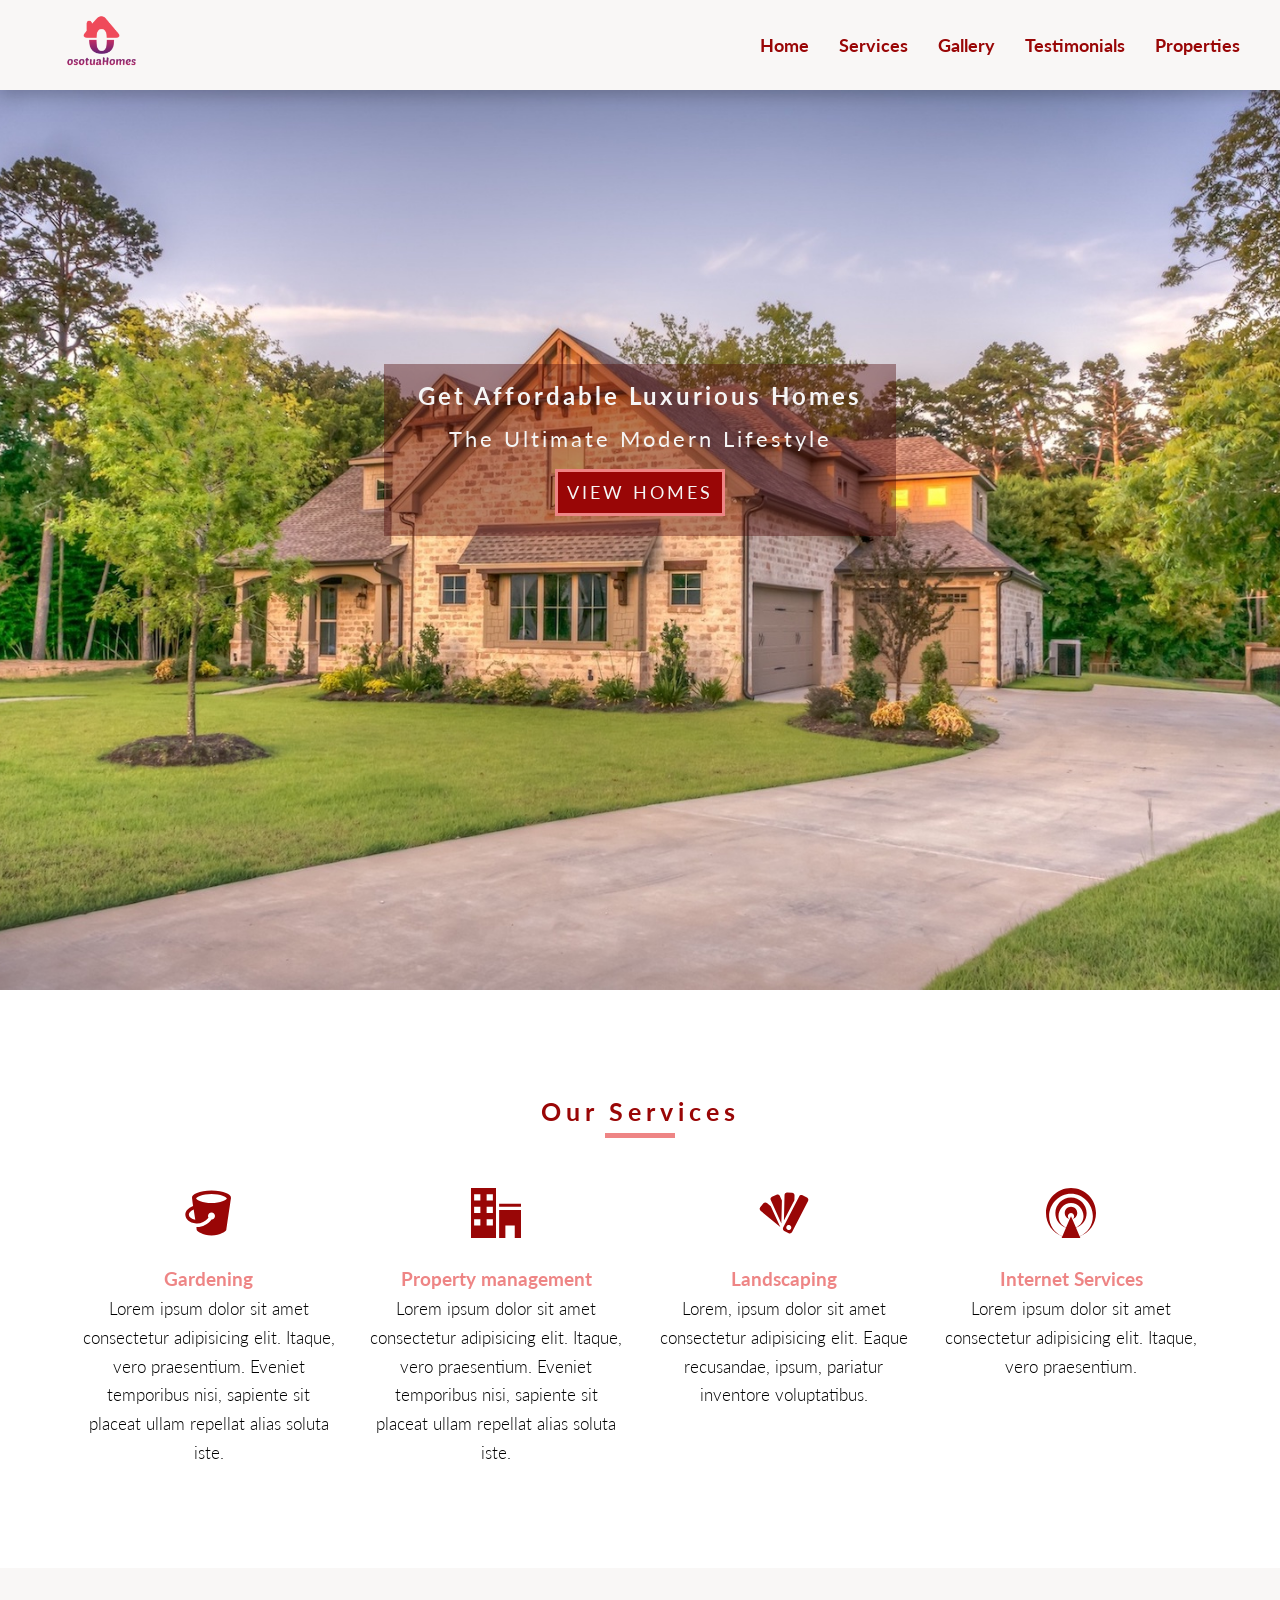
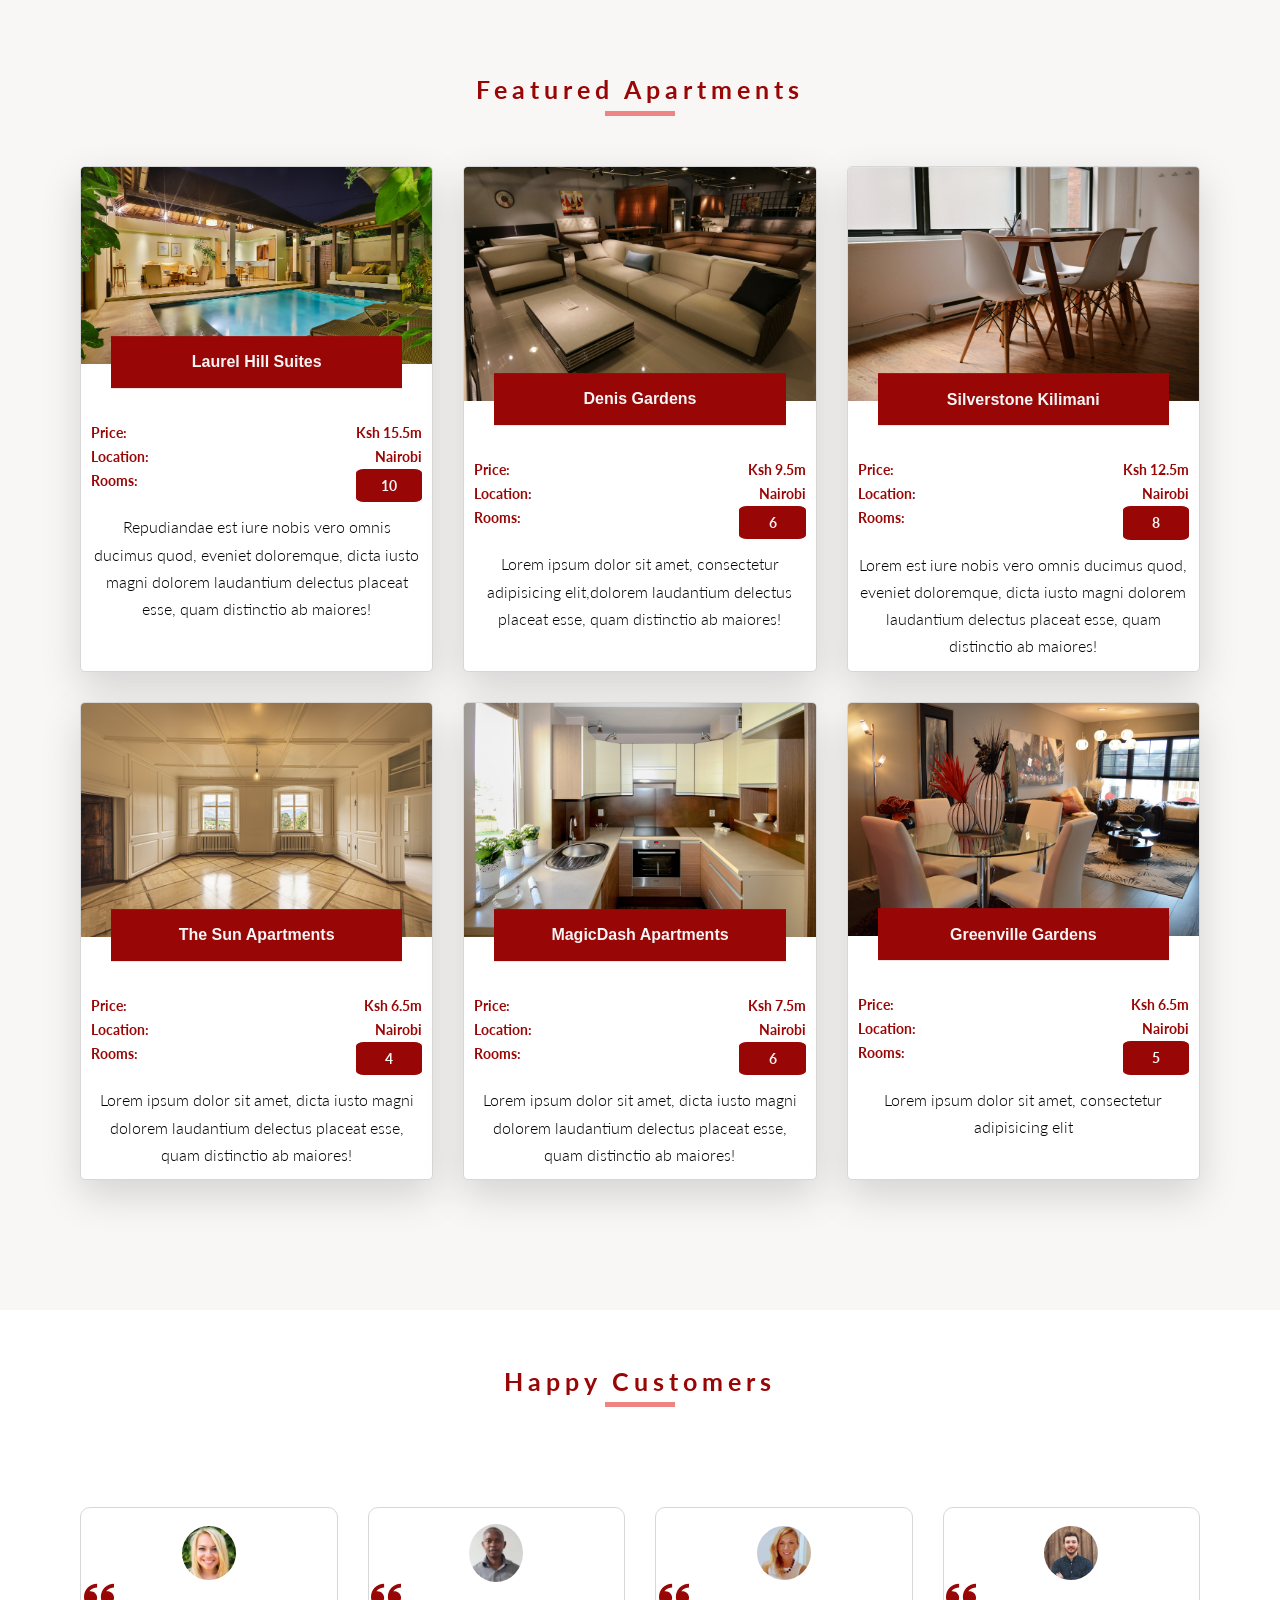
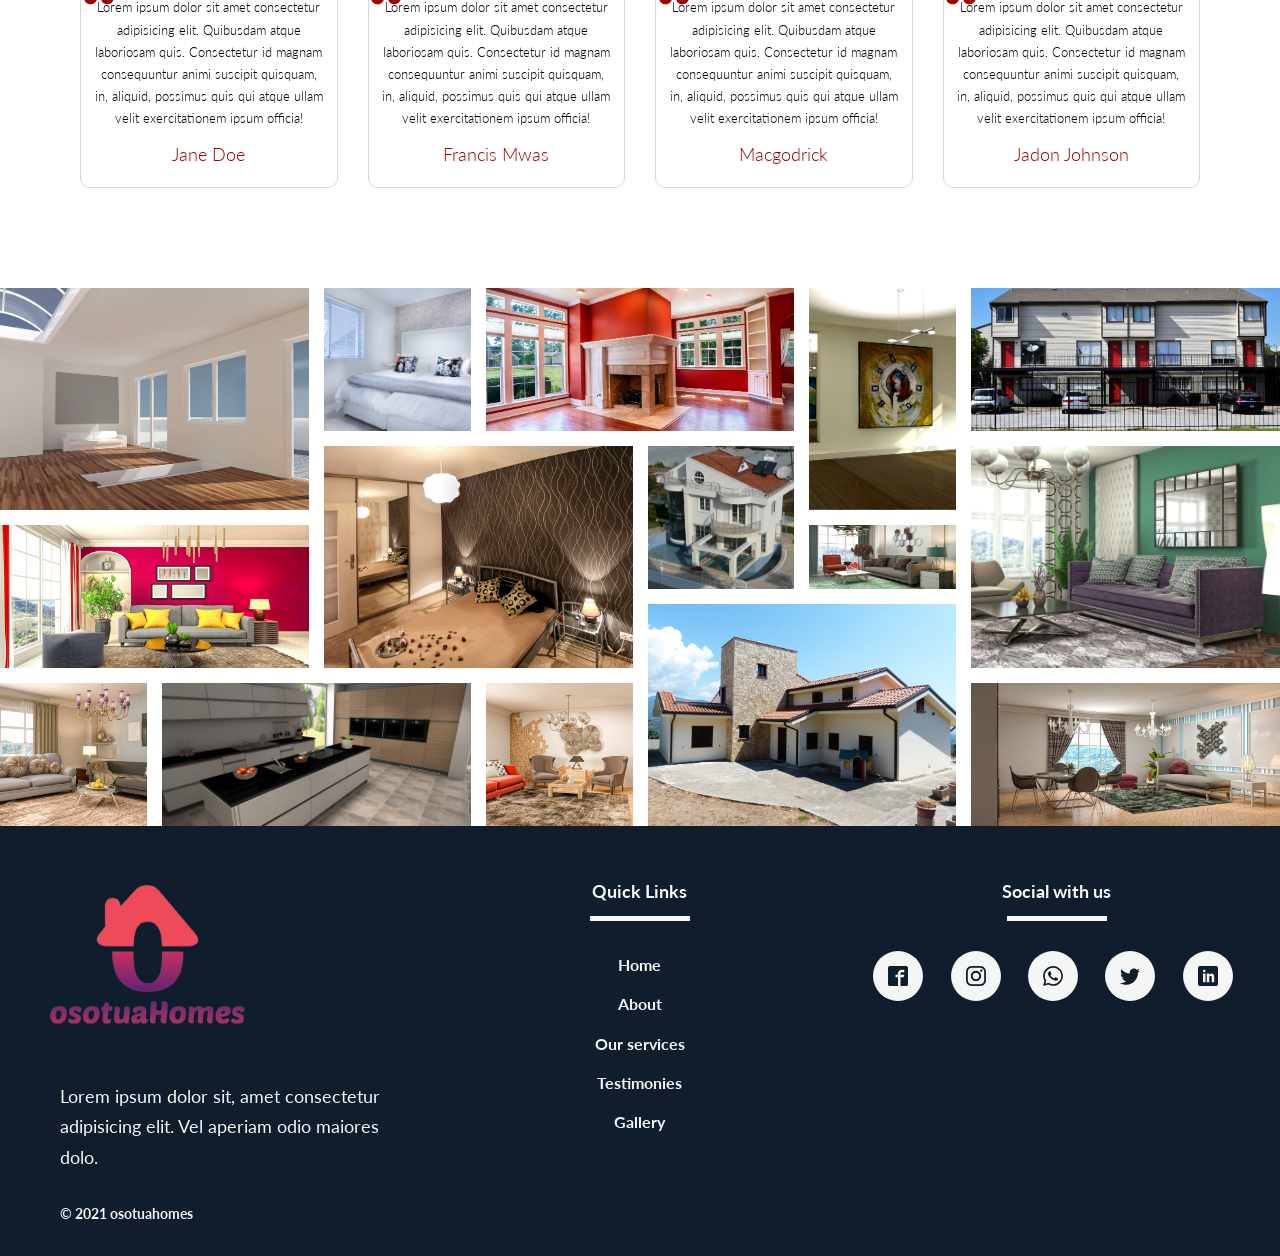
<file: index.html>
<!DOCTYPE html>
<html lang="en">

<head>
    <meta charset="UTF-8">
    <meta http-equiv="X-UA-Compatible" content="IE=edge">
    <meta name="viewport" content="width=device-width, initial-scale=1.0">
    <link href="https://fonts.googleapis.com/css?family=Lato:100,300,400,700,900" rel="stylesheet">
    <!-- <link href="https://fonts.googleapis.com/css?family=Lato:100,300,400,700,900" rel="stylesheet"> -->
    <link rel="stylesheet" href="css/style.css">
    <link rel="shortcut icon" type="image/png" href="img/favicon.png">
    <title>Realtor-app</title>
</head>

<body>
    <div class="container">
        <!--Header-->
        <header class="header">
            <div class="header__logo">
                <a href="index.html"><img class="header__logo--img" src="./img/main-logo-3.png" /></a>
            </div>
            <!-- <div class="btn-nav-toggle">
                <div class="nav-lines">&nbsp;</div>
            </div> -->
            <ul class="header__nav">
                <li class="header__item">
                    <a href="#" class="header__nav--link header__nav--link-1">Home</a>
                </li>
                <li class="header__item">
                    <a href="#" class="header__nav--link">Services</a>
                </li>
                <li class="header__item">
                    <a href="#" class="header__nav--link">Gallery</a>
                </li>
                <li class="header__item">
                    <a href="#" class="header__nav--link">Testimonials</a>
                </li>
                <li class="header__item">
                    <a href="properties.html" class="header__nav--link">Properties</a>
                </li>
            </ul>
        </header>
        <div class="banner">
            <div class="banner__hero">
                <h1 class="banner__heading">Get affordable luxurious homes</h1>
                <p class="banner__text">The ultimate modern lifestyle</p>
                <a href="#" class="banner__btn">View homes</a>
            </div>
        </div>
        <section class="services">
            <div class="section-title">
                <div class="section-title__text title__text">
                    <h2>Our services</h2>
                </div>
                <div class="under-line"></div>
            </div>
            <div class="service">
                <div class="service__content">
                    <svg class="service__icon">
                        <use xlink:href="img/sprite.svg#icon-bucket"></use>
                    </svg>
                    <h4 class="service__heading-4">Gardening</h4>
                    <p class="service__text">Lorem ipsum dolor sit amet consectetur adipisicing elit. Itaque, vero
                        praesentium. Eveniet temporibus nisi, sapiente sit placeat ullam repellat alias soluta iste.</p>
                </div>
                <div class="service__content">
                    <svg class="service__icon">
                        <use xlink:href="img/sprite.svg#icon-office"></use>
                    </svg>
                    <h4 class="service__heading-4">Property management</h4>
                    <p class="service__text">Lorem ipsum dolor sit amet consectetur adipisicing elit. Itaque, vero
                        praesentium. Eveniet temporibus nisi, sapiente sit placeat ullam repellat alias soluta iste.</p>
                </div>
                <div class="service__content">
                    <svg class="service__icon">
                        <use xlink:href="img/sprite.svg#icon-colours"></use>
                    </svg>
                    <h4 class="service__heading-4">Landscaping</h4>
                    <p class="service__text">Lorem, ipsum dolor sit amet consectetur adipisicing elit. Eaque recusandae,
                        ipsum, pariatur inventore voluptatibus.</p>
                </div>
                <div class="service__content">
                    <svg class="service__icon">
                        <use xlink:href="img/sprite.svg#icon-podcast"></use>
                    </svg>
                    <h4 class="service__heading-4">Internet Services</h4>
                    <p class="service__text">Lorem ipsum dolor sit amet consectetur adipisicing elit. Itaque, vero
                        praesentium.</p>
                </div>
            </div>

        </section>
        <section class="apartments">
            <div class="innner-container">
                <div class="section-title">
                    <div class="section-title__text title__text">
                        <h2>Featured apartments</h2>
                    </div>
                    <div class="under-line"></div>
                </div>
                <div class="inner-content">
                    <div class="apartment">
                        <a href="#"><img src="img/apart-9.jpg" alt="Apartment 1" class="apartment__img"></a>
                        <h4 class="apartment__title">Laurel Hill Suites</h4>
                        <h4 class="apartment__price">Price: <span class="left">Ksh 15.5m</span></h4>
                        <h4 class="apartment__location">Location: <span class="left">Nairobi</span></h4>
                        <h4 class="apartment__rooms">Rooms: <span class="left rooms_back">10</span></h4>
                        <p class="apartment__text">Repudiandae est iure nobis vero omnis ducimus quod, eveniet
                            doloremque, dicta iusto magni dolorem laudantium delectus placeat esse, quam distinctio ab
                            maiores!</p>
                    </div>
                    <div class="apartment">
                        <a href="#"><img src="img/apart-10.jpg" alt="Apartment 1" class="apartment__img"></a>
                        <h4 class="apartment__title">Denis Gardens</h4>
                        <h4 class="apartment__price">Price: <span class="left">Ksh 9.5m</span></h4>
                        <h4 class="apartment__location">Location: <span class="left">Nairobi</span></h4>
                        <h4 class="apartment__rooms">Rooms: <span class="left rooms_back">6</span></h4>
                        <p class="apartment__text">Lorem ipsum dolor sit amet, consectetur adipisicing elit,dolorem
                            laudantium delectus placeat esse, quam distinctio ab maiores!</p>
                    </div>
                    <div class="apartment">
                        <a href="#"><img src="img/apart-4.jpg" alt="Apartment 1" class="apartment__img"></a>
                        <h4 class="apartment__title">Silverstone Kilimani</h4>
                        <h4 class="apartment__price">Price: <span class="left">Ksh 12.5m</span></h4>
                        <h4 class="apartment__location">Location: <span class="left">Nairobi</span></h4>
                        <h4 class="apartment__rooms">Rooms: <span class="left rooms_back">8</span></h4>
                        <p class="apartment__text">Lorem est iure nobis vero omnis ducimus quod, eveniet doloremque,
                            dicta iusto magni dolorem laudantium delectus placeat esse, quam distinctio ab maiores!</p>
                    </div>
                    <div class="apartment">
                        <a href="#"><img src="img/apart-5.jpg" alt="Apartment 1" class="apartment__img"></a>
                        <h4 class="apartment__title">The Sun Apartments</h4>
                        <h4 class="apartment__price">Price: <span class="left">Ksh 6.5m</span></h4>
                        <h4 class="apartment__location">Location: <span class="left">Nairobi</span></h4>
                        <h4 class="apartment__rooms">Rooms: <span class="left rooms_back">4</span></h4>
                        <p class="apartment__text">Lorem ipsum dolor sit amet, dicta iusto magni dolorem laudantium
                            delectus placeat esse, quam distinctio ab maiores!</p>
                    </div>
                    <div class="apartment">
                        <a href="#"><img src="img/apart-6.jpg" alt="Apartment 1" class="apartment__img"></a>
                        <h4 class="apartment__title">MagicDash Apartments</h4>
                        <h4 class="apartment__price">Price: <span class="left">Ksh 7.5m</span></h4>
                        <h4 class="apartment__location">Location: <span class="left">Nairobi</span></h4>
                        <h4 class="apartment__rooms">Rooms: <span class="left rooms_back">6</span></h4>
                        <p class="apartment__text">Lorem ipsum dolor sit amet, dicta iusto magni dolorem laudantium
                            delectus placeat esse, quam distinctio ab maiores!</p>
                    </div>
                    <div class="apartment">
                        <a href="#"><img src="img/apart-7.jpg" alt="Apartment 1" class="apartment__img"></a>
                        <h4 class="apartment__title">Greenville Gardens</h4>
                        <h4 class="apartment__price">Price: <span class="left">Ksh 6.5m</span></h4>
                        <h4 class="apartment__location">Location: <span class="left">Nairobi</span></h4>
                        <h4 class="apartment__rooms">Rooms: <span class="left rooms_back">5</span></h4>
                        <p class="apartment__text">Lorem ipsum dolor sit amet, consectetur adipisicing elit</p>
                    </div>
                </div>
            </div>
        </section>
        <section class="testimonials">
            <div class="section-title testimonials__section-title">
                <div class="section-title__text title__text">
                    <h2>Happy customers</h2>
                </div>
                <div class="under-line"></div>
            </div>
            <div class="testimonials__container">
                <div class="testimonials__card">
                    <img src="img/user-6.jpg" alt="Testimonials Image" class="testimonials__img" />

                    <svg class="testimonials__icon">
                        <use xlink:href="img/sprite.svg#icon-quotes-left"></use>
                    </svg>
                    <p class="testimonials__text">
                        Lorem ipsum dolor sit amet consectetur adipisicing elit. Quibusdam atque laboriosam quis.
                        Consectetur id magnam consequuntur animi suscipit quisquam, in, aliquid, possimus quis qui atque
                        ullam velit exercitationem ipsum officia!
                    </p>
                    <h4 class="testimonials__title">Jane Doe</h4>
                </div>
                <div class="testimonials__card">
                    <img src="img/user-001.jpeg" alt="Testimonials Image" class="testimonials__img" />
                    <svg class="testimonials__icon">
                        <use xlink:href="img/sprite.svg#icon-quotes-left"></use>
                    </svg>
                    <p class="testimonials__text">
                        Lorem ipsum dolor sit amet consectetur adipisicing elit. Quibusdam atque laboriosam quis.
                        Consectetur id magnam consequuntur animi suscipit quisquam, in, aliquid, possimus quis qui atque
                        ullam velit exercitationem ipsum officia!
                    </p>
                    <h4 class="testimonials__title">Francis Mwas</h4>
                </div>
                <div class="testimonials__card">
                    <img src="img/user-2.jpg" alt="Testimonials Image" class="testimonials__img" />
                    <svg class="testimonials__icon">
                        <use xlink:href="img/sprite.svg#icon-quotes-left"></use>
                    </svg>
                    <p class="testimonials__text">
                        Lorem ipsum dolor sit amet consectetur adipisicing elit. Quibusdam atque laboriosam quis.
                        Consectetur id magnam consequuntur animi suscipit quisquam, in, aliquid, possimus quis qui atque
                        ullam velit exercitationem ipsum officia!
                    </p>
                    <h4 class="testimonials__title">Macgodrick</h4>
                </div>
                <div class="testimonials__card">
                    <img src="img/user-4.jpg" alt="Testimonials Image" class="testimonials__img" />
                    <svg class="testimonials__icon">
                        <use xlink:href="img/sprite.svg#icon-quotes-left"></use>
                    </svg>
                    <p class="testimonials__text">
                        Lorem ipsum dolor sit amet consectetur adipisicing elit. Quibusdam atque laboriosam quis.
                        Consectetur id magnam consequuntur animi suscipit quisquam, in, aliquid, possimus quis qui atque
                        ullam velit exercitationem ipsum officia!
                    </p>
                    <h4 class="testimonials__title">Jadon Johnson</h4>
                </div>
            </div>
        </section>
        <section class="gallery">
            <figure class="gallery__image gallery__image--1">
                <img src="img/gallery/gal-1.jpg" alt="Gallery image one" class="gallery__img-item">
            </figure>
            <figure class="gallery__image gallery__image--2">
                <img src="img/gallery/gal-2.jpg" alt="Gallery image two" class="gallery__img-item">
            </figure>
            <figure class="gallery__image gallery__image--3">
                <img src="img/gallery/gal-3.jpg" alt="Gallery image three" class="gallery__img-item">
            </figure>
            <figure class="gallery__image gallery__image--4">
                <img src="img/gallery/gal-4.jpg" alt="Gallery image four" class="gallery__img-item">
            </figure>
            <figure class="gallery__image gallery__image--5">
                <img src="img/gallery/gal-5.jpg" alt="Gallery image five" class="gallery__img-item">
            </figure>
            <figure class="gallery__image gallery__image--6">
                <img src="img/gallery/gal-6.jpg" alt="Gallery image six" class="gallery__img-item">
            </figure>
            <figure class="gallery__image gallery__image--7">
                <img src="img/gallery/gal-7.jpg" alt="Gallery image seven" class="gallery__img-item">
            </figure>
            <figure class="gallery__image gallery__image--8">
                <img src="img/gallery/gal-8.jpg" alt="Gallery image eight" class="gallery__img-item">
            </figure>
            <figure class="gallery__image gallery__image--9">
                <img src="img/gallery/gal-9.jpg" alt="Gallery image nine" class="gallery__img-item">
            </figure>
            <figure class="gallery__image gallery__image--10">
                <img src="img/gallery/gal-10.jpg" alt="Gallery image ten" class="gallery__img-item">
            </figure>
            <figure class="gallery__image gallery__image--11">
                <img src="img/gallery/gal-11.jpg" alt="Gallery image eleven" class="gallery__img-item">
            </figure>
            <figure class="gallery__image gallery__image--12">
                <img src="img/gallery/gal-12.jpg" alt="Gallery image twelve" class="gallery__img-item">
            </figure>
            <figure class="gallery__image gallery__image--13">
                <img src="img/gallery/gal-13.jpg" alt="Gallery image thirteen" class="gallery__img-item">
            </figure>
            <figure class="gallery__image gallery__image--14">
                <img src="img/gallery/gal-14.jpg" alt="Gallery image fourteen" class="gallery__img-item">
            </figure>
            <figure class="gallery__image gallery__image--15">
                <img src="img/gallery/gal-15.jpg" alt="Gallery image fifteen" class="gallery__img-item">
            </figure>
        </section>
        <footer class="footer">
            <div class="footer__content">
                <div class="footer__card footer__card--left">
                    <a href="index.html"><img class="footer__logo--img" src="./img/main-logo-3.png" /></a>
                    <p class="footer__text">Lorem ipsum dolor sit, amet consectetur adipisicing elit. Vel aperiam odio
                        maiores dolo.</p>
                    <h5 class="footer__copyright">&copy; 2021 osotuahomes</h5>
                </div>
                <div class="footer__card footer__card--center">
                    <h4 class="footer__header--text">Quick Links</h4>
                    <div class="under-line footer__underline"></div>
                    <ul class="footer__items">
                        <li class="footer__item"><a href="#" class="footer__item--link">Home</a></li>
                        <li class="footer__item"><a href="#" class="footer__item--link">About</a></li>
                        <li class="footer__item"><a href="#" class="footer__item--link">Our services</a></li>
                        <li class="footer__item"><a href="#" class="footer__item--link">Testimonies</a></li>
                        <li class="footer__item"><a href="#" class="footer__item--link">Gallery</a></li>
                    </ul>
                </div>
                <div class="footer__card footer__card--right">
                    <h4 class="footer__header--text">Social with us</h4>
                    <div class="under-line footer__underline"></div>
                    <div class="footer__social--icons">
                        <div class="footer__icon">
                            <svg class="footer__icon--link">
                                <use xlink:href="img/sprite.svg#icon-facebook2"></use>
                            </svg>
                        </div>
                        <div class="footer__icon">
                            <svg class="footer__icon--link">
                                <use xlink:href="img/sprite.svg#icon-instagram"></use>
                            </svg>
                        </div>
                        <div class="footer__icon">
                            <svg class="footer__icon--link">
                                <use xlink:href="img/sprite.svg#icon-whatsapp"></use>
                            </svg>
                        </div>
                        <div class="footer__icon">
                            <svg class="footer__icon--link">
                                <use xlink:href="img/sprite.svg#icon-twitter"></use>
                            </svg>
                        </div>
                        <div class="footer__icon">
                            <svg class="footer__icon--link">
                                <use xlink:href="img/sprite.svg#icon-linkedin"></use>
                            </svg>
                        </div>
                    </div>
                </div>
            </div>
        </footer>

    </div>
</body>

</html>
</file>
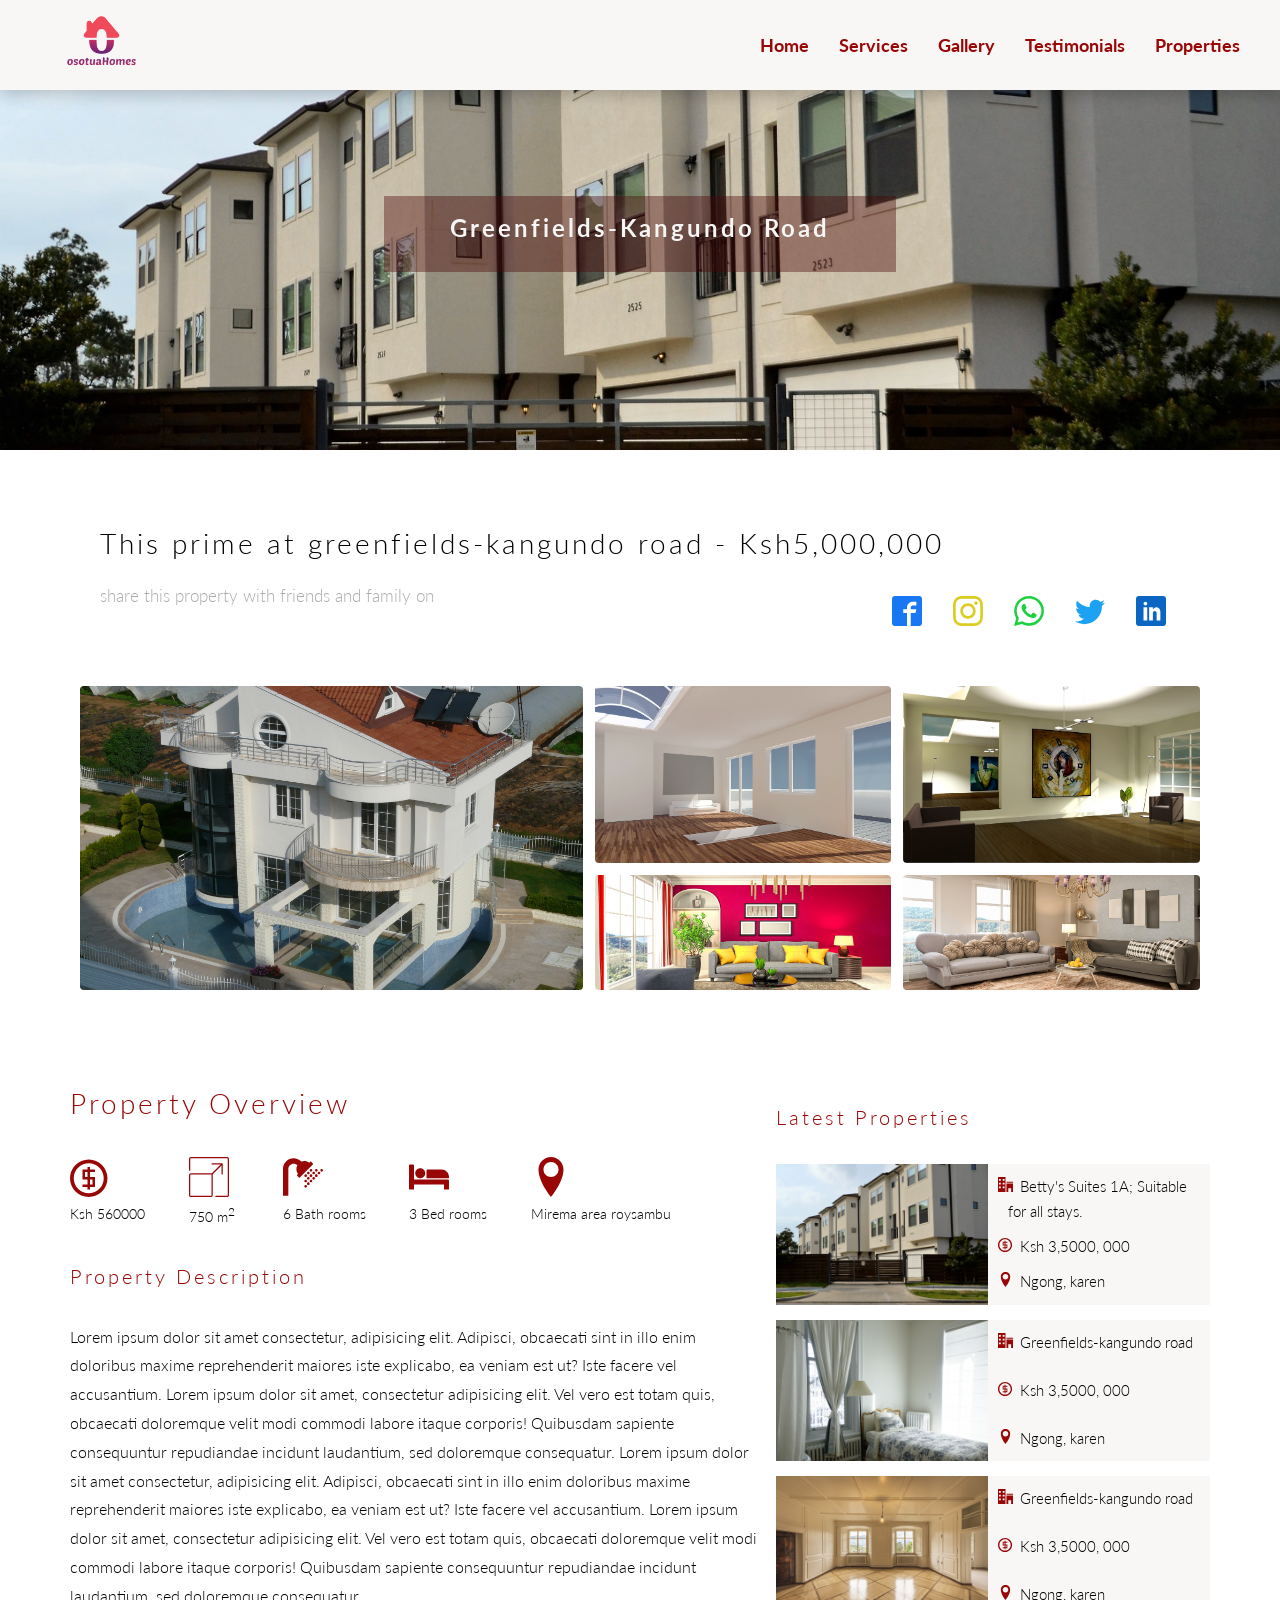
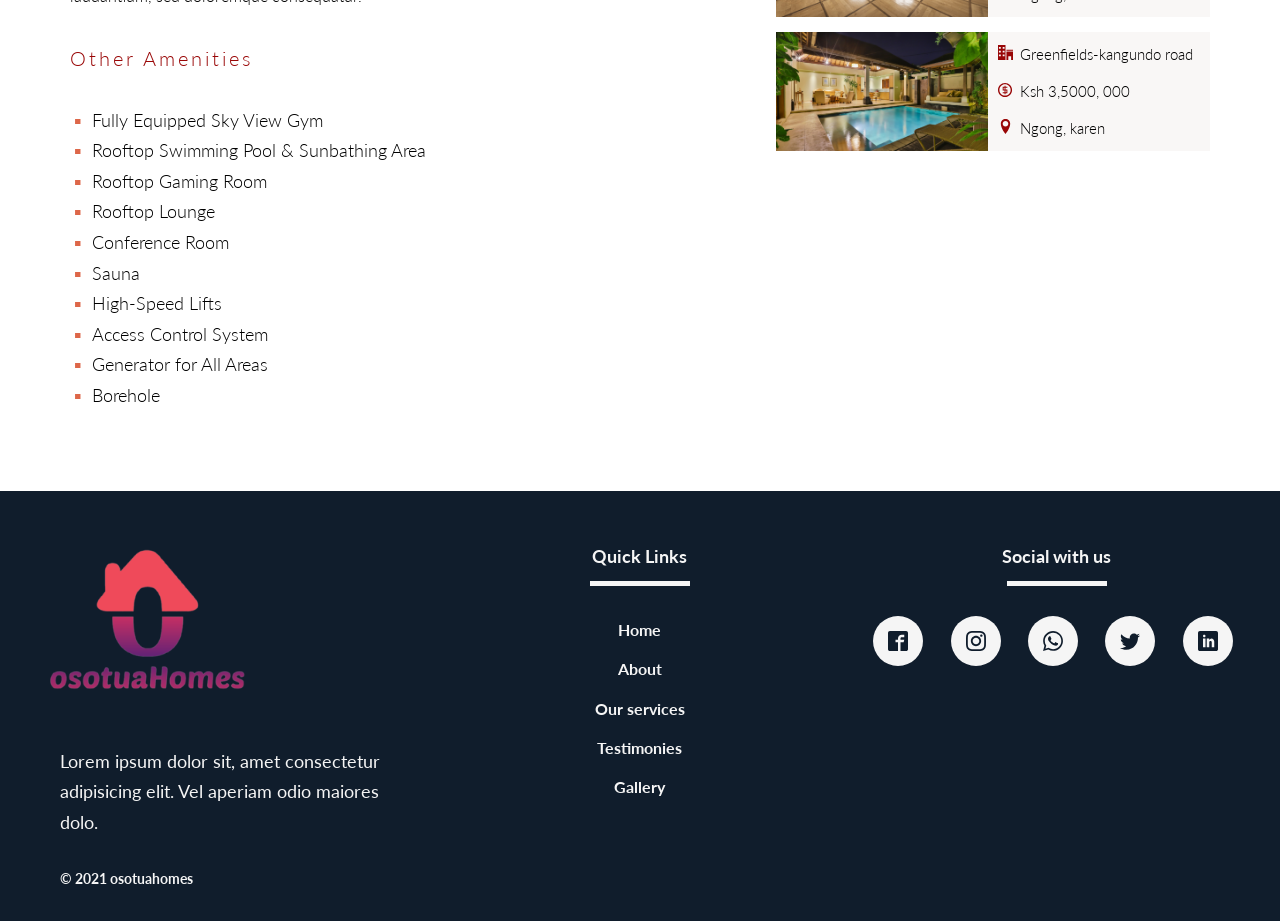
<file: details.html>
<!DOCTYPE html>
<html lang="en">

<head>
    <meta charset="UTF-8">
    <meta http-equiv="X-UA-Compatible" content="IE=edge">
    <meta name="viewport" content="width=device-width, initial-scale=1.0">
    <link href="https://fonts.googleapis.com/css?family=Lato:100,300,400,700,900" rel="stylesheet">
    <!-- <link href="https://fonts.googleapis.com/css?family=Lato:100,300,400,700,900" rel="stylesheet"> -->
    <link rel="stylesheet" href="css/style.css">
    <link rel="shortcut icon" type="image/png" href="img/favicon.png">
    <title>Realtor-app</title>
</head>

<body>
    <div class="single-listing">
        <!--Header-->
        <header class="header">
            <div class="header__logo">
                <a href="index.html"><img class="header__logo--img" src="./img/main-logo-3.png" /></a>
            </div>
            <!-- <div class="btn-nav-toggle">
                <div class="nav-lines">&nbsp;</div>
            </div> -->
            <ul class="header__nav">
                <li class="header__item">
                    <a href="#" class="header__nav--link header__nav--link-1">Home</a>
                </li>
                <li class="header__item">
                    <a href="#" class="header__nav--link">Services</a>
                </li>
                <li class="header__item">
                    <a href="#" class="header__nav--link">Gallery</a>
                </li>
                <li class="header__item">
                    <a href="#" class="header__nav--link">Testimonials</a>
                </li>
                <li class="header__item">
                    <a href="properties.html" class="header__nav--link">Properties</a>
                </li>
            </ul>
        </header>
        <div class="banner banner-listing">
            <div class="banner__hero banner__hero-listing">
                <h1 class="banner__heading">Greenfields-Kangundo Road</h1>
            </div>
        </div>
        <section class="single-property-images">
            <div class="single-property-images__header">
                <div class="header__title">
                    <h2 class="header__heading">This prime at greenfields-kangundo road - Ksh5,000,000</h2>
                </div>
                <div class="header__share">
                    <h4> share this property with friends and family on</h4>
                    <div class="header__share--icons">

                        <a href="#" class="single-property-images__link-item">
                            <svg class="single-property-images__icons-link single-property-images__icons-link--fb">
                                <use xlink:href="img/sprite.svg#icon-facebook2"></use>
                            </svg>
                        </a>
                        <a href="#" class="single-property-images__link-item">
                            <svg class="single-property-images__icons-link single-property-images__icons-link--insta">
                                <use xlink:href="img/sprite.svg#icon-instagram"></use>
                            </svg>
                        </a>
                        <a href="#" class="single-property-images__link-item">
                            <svg
                                class="single-property-images__icons-link single-property-images__icons-link--whatsapp">
                                <use xlink:href="img/sprite.svg#icon-whatsapp"></use>
                            </svg>
                        </a>
                        <a href="#" class="single-property-images__link-item">
                            <svg class="single-property-images__icons-link single-property-images__icons-link--twitter">
                                <use xlink:href="img/sprite.svg#icon-twitter"></use>
                            </svg>
                        </a>
                        <a href="#" class="single-property-images__link-item">
                            <svg
                                class="single-property-images__icons-link single-property-images__icons-link--linkedin">
                                <use xlink:href="img/sprite.svg#icon-linkedin"></use>
                            </svg>
                        </a>
                    </div>
                </div>
            </div>
            <div class="single-property-images__gallery">
                <figure class="single-property-images__image single-property-images__image--1">
                    <img src="img/gallery/gal-9.jpg" alt="Property image one" class="single-property-images__img-item">
                </figure>
                <figure class="single-property-images__image single-property-images__image--2">
                    <img src="img/gallery/gal-1.jpg" alt="Property image one" class="single-property-images__img-item">
                </figure>
                <figure class="single-property-images__image single-property-images__image--3">
                    <img src="img/gallery/gal-4.jpg" alt="Property image one" class="single-property-images__img-item">
                </figure>
                <figure class="single-property-images__image single-property-images__image--4">
                    <img src="img/gallery/gal-6.jpg" alt="Property image one" class="single-property-images__img-item">
                </figure>
                <figure class="single-property-images__image single-property-images__image--5">
                    <img src="img/gallery/gal-8.jpg" alt="Property image one" class="single-property-images__img-item">
                </figure>
            </div>
        </section>
        <section class="property-details">
            <div class="property-details__content-details">
                <h2 class="property-details__content-details--title">Property Overview</h2>
                <div class="property-details__card-features">
                    <div class="card-features__price">
                        <svg class="card-features__icon">
                            <use xlink:href="img/sprite.svg#icon-coin-dollar"></use>
                        </svg>
                        <p class="card-features__icon--text">Ksh 560000</p>
                    </div>
                    <div class="card-features__size">
                        <svg class="card-features__icon">
                            <use xlink:href="img/sprite.svg#icon-expand"></use>
                        </svg>
                        <p class="card-features__icon--text">750 m<sup>2</sup></p>
                    </div>
                    <div class="card-features__rooms">
                        <svg class="card-features__icon">
                            <use xlink:href="img/sprite.svg#icon-shower"></use>
                        </svg>
                        <p class="card-features__icon--text">6 Bath rooms</p>
                    </div>
                    <div class="card-features__beds">
                        <svg class="card-features__icon">
                            <use xlink:href="img/sprite.svg#icon-bed"></use>
                        </svg>
                        <p class="card-features__icon--text">3 Bed rooms</p>
                    </div>
                    <div class="card-features__location">
                        <svg class="card-features__icon">
                            <use xlink:href="img/sprite.svg#icon-location"></use>
                        </svg>
                        <p class="card-features__icon--text">Mirema area roysambu</p>
                    </div>
                </div>
                <h4 class="property-details__content-details--desc-title">Property Description</h4>
                <div class="property-details__text">
                    Lorem ipsum dolor sit amet consectetur, adipisicing elit. Adipisci, obcaecati sint in illo enim
                    doloribus maxime reprehenderit maiores iste explicabo, ea veniam est ut? Iste facere vel
                    accusantium. Lorem ipsum dolor sit amet, consectetur adipisicing elit. Vel vero est totam quis,
                    obcaecati doloremque velit modi commodi labore itaque corporis! Quibusdam sapiente consequuntur
                    repudiandae incidunt laudantium, sed doloremque consequatur.
                    Lorem ipsum dolor sit amet consectetur, adipisicing elit. Adipisci, obcaecati sint in illo enim
                    doloribus maxime reprehenderit maiores iste explicabo, ea veniam est ut? Iste facere vel
                    accusantium. Lorem ipsum dolor sit amet, consectetur adipisicing elit. Vel vero est totam quis,
                    obcaecati doloremque velit modi commodi labore itaque corporis! Quibusdam sapiente consequuntur
                    repudiandae incidunt laudantium, sed doloremque consequatur.
                </div>
                <h4 class="property-details__content-details--desc-title">Other Amenities</h4>
                <div class="property-details__amenities">
                    <ul class="property-details__amenities-list">
                        <li class="property-details__amenities-list--item">Fully Equipped Sky View Gym</li>
                        <li class="property-details__amenities-list--item">Rooftop Swimming Pool & Sunbathing Area</li>
                        <li class="property-details__amenities-list--item">Rooftop Gaming Room</li>
                        <li class="property-details__amenities-list--item">Rooftop Lounge</li>
                        <li class="property-details__amenities-list--item">Conference Room</li>
                        <li class="property-details__amenities-list--item">Sauna</li>
                        <li class="property-details__amenities-list--item">High-Speed Lifts</li>
                        <li class="property-details__amenities-list--item">Access Control System</li>
                        <li class="property-details__amenities-list--item">Generator for All Areas</li>
                        <li class="property-details__amenities-list--item">Borehole</li>
                    </ul>
                </div>
            </div>
            <div class="property-details__side">
                <h4 class="property-details__content-details--desc-title">Latest Properties</h4>
                <div class="property-details__side-content">
                    <div class="property-details__side-image">
                        <a href="properties.html">
                            <img src="img/apart-8.jpg" class="property-details__side-image--item" />
                        </a>
                    </div>
                    <div class="property-details__side--text-content">
                        <h4 class="property-details__side--title">
                            <svg class="property-details__side--icon">
                                <use xlink:href="img/sprite.svg#icon-office"></use>
                            </svg>
                            Betty's Suites 1A; Suitable for all stays.
                        </h4>
                        <h4 class="property-details__side--price">
                            <svg class="property-details__side--icon">
                                <use xlink:href="img/sprite.svg#icon-coin-dollar"></use>
                            </svg>
                            Ksh 3,5000, 000
                        </h4>
                        <h4 class="property-details__side--location">
                            <svg class="property-details__side--icon">
                                <use xlink:href="img/sprite.svg#icon-location"></use>
                            </svg>
                            Ngong, karen
                        </h4>
                    </div>
                </div>


                <div class="property-details__side-content">
                    <div class="property-details__side-image">
                        <a href="properties.html">
                            <img src="img/apart-3.jpg" class="property-details__side-image--item" />
                        </a>
                    </div>
                    <div class="property-details__side--text-content">
                        <h4 class="property-details__side--title">
                            <svg class="property-details__side--icon">
                                <use xlink:href="img/sprite.svg#icon-office"></use>
                            </svg>
                            Greenfields-kangundo road
                        </h4>
                        <h4 class="property-details__side--price">
                            <svg class="property-details__side--icon">
                                <use xlink:href="img/sprite.svg#icon-coin-dollar"></use>
                            </svg>
                            Ksh 3,5000, 000
                        </h4>
                        <h4 class="property-details__side--location">
                            <svg class="property-details__side--icon">
                                <use xlink:href="img/sprite.svg#icon-location"></use>
                            </svg>
                            Ngong, karen
                        </h4>
                    </div>
                </div>

                <div class="property-details__side-content">
                    <div class="property-details__side-image">
                        <a href="properties.html">
                            <img src="img/apart-5.jpg" class="property-details__side-image--item" />
                        </a>
                    </div>
                    <div class="property-details__side--text-content">
                        <h4 class="property-details__side--title">
                            <svg class="property-details__side--icon">
                                <use xlink:href="img/sprite.svg#icon-office"></use>
                            </svg>
                            Greenfields-kangundo road
                        </h4>
                        <h4 class="property-details__side--price">
                            <svg class="property-details__side--icon">
                                <use xlink:href="img/sprite.svg#icon-coin-dollar"></use>
                            </svg>
                            Ksh 3,5000, 000
                        </h4>
                        <h4 class="property-details__side--location">
                            <svg class="property-details__side--icon">
                                <use xlink:href="img/sprite.svg#icon-location"></use>
                            </svg>
                            Ngong, karen
                        </h4>
                    </div>
                </div>

                <div class="property-details__side-content">
                    <div class="property-details__side-image">
                        <a href="properties.html">
                            <img src="img/apart-9.jpg" class="property-details__side-image--item" />
                        </a>
                    </div>
                    <div class="property-details__side--text-content">
                        <h4 class="property-details__side--title">
                            <svg class="property-details__side--icon">
                                <use xlink:href="img/sprite.svg#icon-office"></use>
                            </svg>
                            Greenfields-kangundo road
                        </h4>
                        <h4 class="property-details__side--price">
                            <svg class="property-details__side--icon">
                                <use xlink:href="img/sprite.svg#icon-coin-dollar"></use>
                            </svg>
                            Ksh 3,5000, 000
                        </h4>
                        <h4 class="property-details__side--location">
                            <svg class="property-details__side--icon">
                                <use xlink:href="img/sprite.svg#icon-location"></use>
                            </svg>
                            Ngong, karen
                        </h4>
                    </div>
                </div>

            </div>
        </section>
        <footer class="footer">
            <div class="footer__content">
                <div class="footer__card footer__card--left">
                    <a href="index.html"><img class="footer__logo--img" src="./img/main-logo-3.png" /></a>
                    <p class="footer__text">Lorem ipsum dolor sit, amet consectetur adipisicing elit. Vel aperiam odio
                        maiores dolo.</p>
                    <h5 class="footer__copyright">&copy; 2021 osotuahomes</h5>
                </div>
                <div class="footer__card footer__card--center">
                    <h4 class="footer__header--text">Quick Links</h4>
                    <div class="under-line footer__underline"></div>
                    <ul class="footer__items">
                        <li class="footer__item"><a href="#" class="footer__item--link">Home</a></li>
                        <li class="footer__item"><a href="#" class="footer__item--link">About</a></li>
                        <li class="footer__item"><a href="#" class="footer__item--link">Our services</a></li>
                        <li class="footer__item"><a href="#" class="footer__item--link">Testimonies</a></li>
                        <li class="footer__item"><a href="#" class="footer__item--link">Gallery</a></li>
                    </ul>
                </div>
                <div class="footer__card footer__card--right">
                    <h4 class="footer__header--text">Social with us</h4>
                    <div class="under-line footer__underline"></div>
                    <div class="footer__social--icons">
                        <div class="footer__icon">
                            <svg class="footer__icon--link">
                                <use xlink:href="img/sprite.svg#icon-facebook2"></use>
                            </svg>
                        </div>
                        <div class="footer__icon">
                            <svg class="footer__icon--link">
                                <use xlink:href="img/sprite.svg#icon-instagram"></use>
                            </svg>
                        </div>
                        <div class="footer__icon">
                            <svg class="footer__icon--link">
                                <use xlink:href="img/sprite.svg#icon-whatsapp"></use>
                            </svg>
                        </div>
                        <div class="footer__icon">
                            <svg class="footer__icon--link">
                                <use xlink:href="img/sprite.svg#icon-twitter"></use>
                            </svg>
                        </div>
                        <div class="footer__icon">
                            <svg class="footer__icon--link">
                                <use xlink:href="img/sprite.svg#icon-linkedin"></use>
                            </svg>
                        </div>
                    </div>
                </div>
            </div>
        </footer>

    </div>
    <!-- <svg style="width:0;height:0;position:absolute;" aria-hidden="true" focusable="false">
        <linearGradient id="insta-gradient" x2="1" y2="1">
            <stop offset="0%" stop-color="#f09433" />
            <stop offset="50%" stop-color="#e6683c" />
            <stop offset="100%" stop-color="#dc2743" />
            <stop offset="100%" stop-color="#cc2366" />
            <stop offset="100%" stop-color="#bc1888" />
        </linearGradient>
    </svg> -->
</body>

</html>
</file>
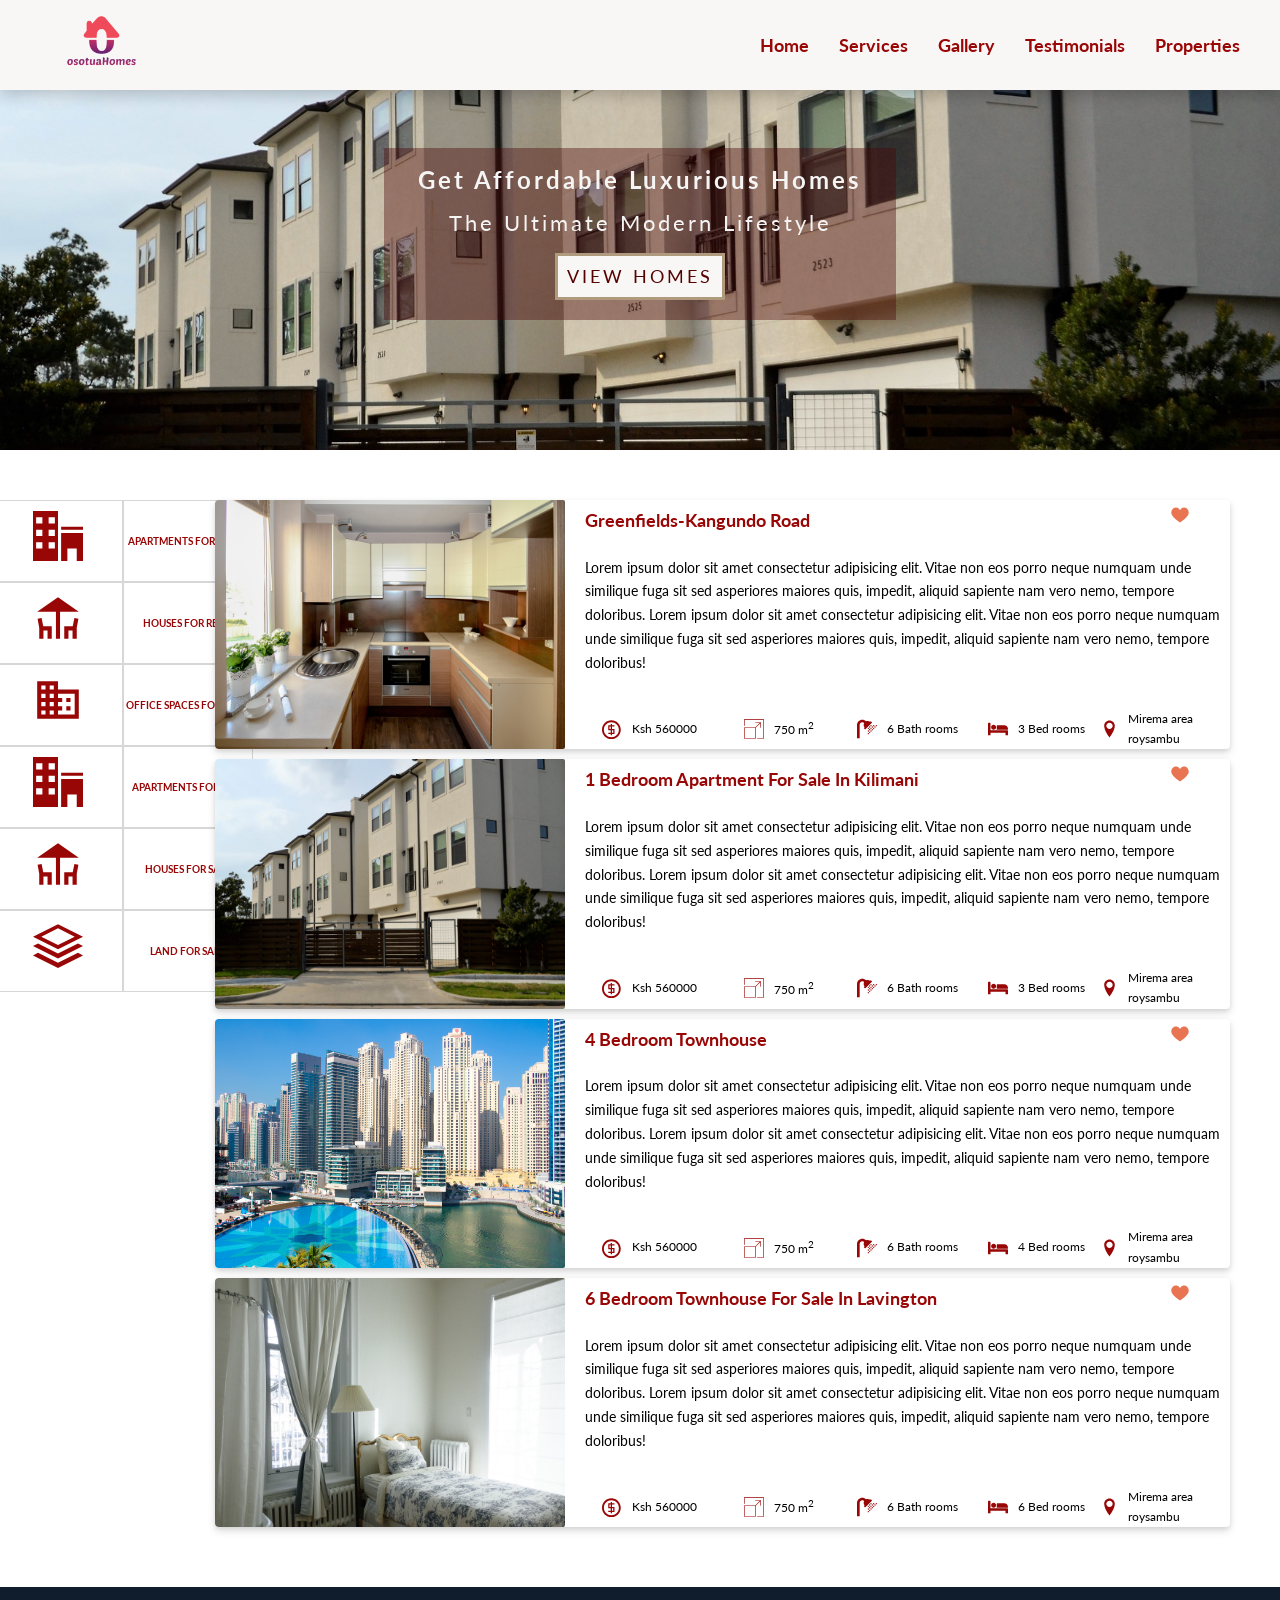
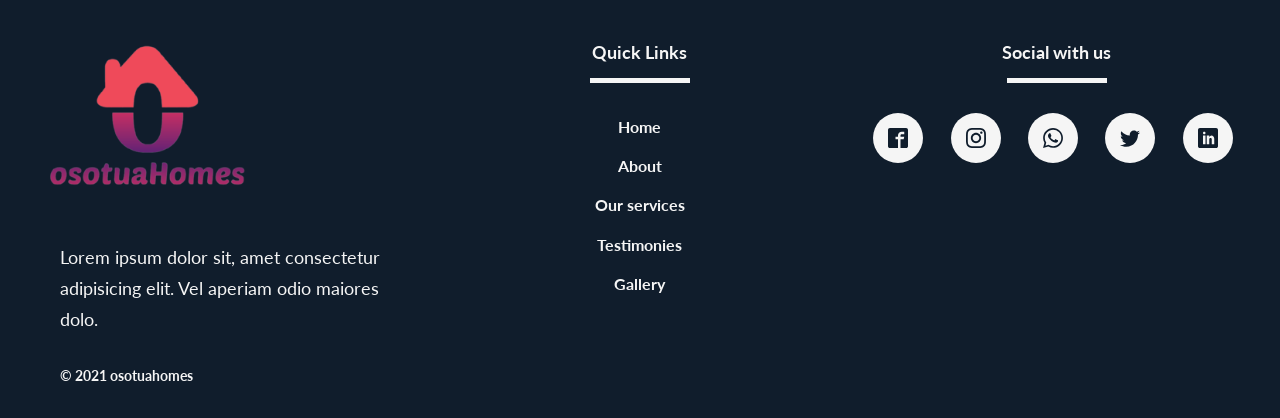
<file: properties.html>
<!DOCTYPE html>
<html lang="en">

<head>
    <meta charset="UTF-8">
    <meta http-equiv="X-UA-Compatible" content="IE=edge">
    <meta name="viewport" content="width=device-width, initial-scale=1.0">
    <link href="https://fonts.googleapis.com/css?family=Lato:100,300,400,700,900" rel="stylesheet">
    <!-- <link href="https://fonts.googleapis.com/css?family=Lato:100,300,400,700,900" rel="stylesheet"> -->
    <link rel="stylesheet" href="css/style.css">
    <link rel="shortcut icon" type="image/png" href="img/favicon.png">
    <title>Realtor-app</title>
</head>

<body>
    <div class="properties-container">
        <!--Header-->
        <header class="header">
            <div class="header__logo">
                <a href="index.html"><img class="header__logo--img" src="./img/main-logo-3.png" /></a>
            </div>
            <!-- <div class="btn-nav-toggle">
                <div class="nav-lines">&nbsp;</div>
            </div> -->
            <ul class="header__nav">
                <li class="header__item">
                    <a href="#" class="header__nav--link header__nav--link-1">Home</a>
                </li>
                <li class="header__item">
                    <a href="#" class="header__nav--link">Services</a>
                </li>
                <li class="header__item">
                    <a href="#" class="header__nav--link">Gallery</a>
                </li>
                <li class="header__item">
                    <a href="#" class="header__nav--link">Testimonials</a>
                </li>
                <li class="header__item">
                    <a href="properties.html" class="header__nav--link">Properties</a>
                </li>
            </ul>
        </header>
        <div class="banner banner-listing">
            <div class="banner__hero banner__hero-listing">
                <h1 class="banner__heading">Get affordable luxurious homes</h1>
                <p class="banner__text">The ultimate modern lifestyle</p>
                <a href="#" class="banner__btn banner__btn-listing">View homes</a>
            </div>
        </div>
        <section class="properties-section properties">
            <aside class="properties-section__aside">
                <a href="#">
                    <div class="aside__card">
                        <svg class="aside__icon">
                            <use xlink:href="img/sprite.svg#icon-office"></use>
                        </svg>
                    </div>
                </a>
                <div class="aside__text">
                    <p class="aside__text--head">Apartments for rents</p>
                </div>
                <a href="#">
                    <div class="aside__card">
                        <svg class="aside__icon">
                            <use xlink:href="img/sprite.svg#icon-deck"></use>
                        </svg>
                    </div>
                </a>
                <div class="aside__text">
                    <p class="aside__text--head">Houses for rent</p>
                </div>
                <a href="#">
                    <div class="aside__card">
                        <svg class="aside__icon">
                            <use xlink:href="img/sprite.svg#icon-business"></use>
                        </svg>
                    </div>
                </a>
                <div class="aside__text">
                    <p class="aside__text--head">Office spaces for rent</p>
                </div>
                <a href="#">
                    <div class="aside__card">
                        <svg class="aside__icon">
                            <use xlink:href="img/sprite.svg#icon-office"></use>
                        </svg>
                    </div>
                </a>
                <div class="aside__text">
                    <p class="aside__text--head">Apartments for sale</p>
                </div>
                <a href="#">
                    <div class="aside__card">
                        <svg class="aside__icon">
                            <use xlink:href="img/sprite.svg#icon-deck"></use>
                        </svg>
                    </div>
                </a>
                <div class="aside__text">
                    <p class="aside__text--head">Houses for sale</p>
                </div>
                <a href="#">
                    <div class="aside__card">
                        <svg class="aside__icon">
                            <use xlink:href="img/sprite.svg#icon-stack"></use>
                        </svg>
                    </div>
                </a>
                <div class="aside__text">
                    <p class="aside__text--head">Land for sale</p>
                </div>
            </aside>
            <div class="properties-section__main-section">
                <!-- first row  -->
                <div class="properties-section__card-content">
                    <div class="properties-section__card-content--img">
                        <a href="details.html"><img src="./img/apart-6.jpg"
                                class="properties-section__card-content--img" /></a>
                    </div>
                    <div class="properties-section__card-content--text">
                        <div class="card-content__title-holder">
                            <h4 class="card-content__title">
                                <a href="#" class="card-content__title--link">Greenfields-Kangundo Road</a></h4>
                            <a href="#">
                                <svg class="favourite__icon">
                                    <use xlink:href="img/sprite.svg#icon-heart-full"></use>
                                </svg>
                            </a>
                        </div>
                        <p class="card-content__text">Lorem ipsum dolor sit amet consectetur adipisicing elit. Vitae non
                            eos
                            porro neque numquam unde similique fuga sit sed asperiores maiores quis, impedit, aliquid
                            sapiente nam vero nemo, tempore doloribus. Lorem ipsum dolor sit amet consectetur
                            adipisicing
                            elit. Vitae non eos porro neque numquam unde similique fuga sit sed asperiores maiores quis,
                            impedit, aliquid sapiente nam vero nemo, tempore doloribus!
                        </p>
                        <div class="card-content__text--inner">
                            <div class="card-content__price">
                                <svg class="listing__icon">
                                    <use xlink:href="img/sprite.svg#icon-coin-dollar"></use>
                                </svg>
                                <p>Ksh 560000</p>
                            </div>
                            <div class="card-content__size">
                                <svg class="listing__icon">
                                    <use xlink:href="img/sprite.svg#icon-expand"></use>
                                </svg>
                                <p>750 m<sup>2</sup></p>
                            </div>
                            <div class="card-content__rooms">
                                <svg class="listing__icon">
                                    <use xlink:href="img/sprite.svg#icon-shower"></use>
                                </svg>
                                <p>6 Bath rooms</p>
                            </div>
                            <div class="card-content__beds">
                                <svg class="listing__icon">
                                    <use xlink:href="img/sprite.svg#icon-bed"></use>
                                </svg>
                                <p>3 Bed rooms</p>
                            </div>
                            <div class="card-content__location">
                                <svg class="listing__icon">
                                    <use xlink:href="img/sprite.svg#icon-location"></use>
                                </svg>
                                <p>Mirema area roysambu</p>
                            </div>
                        </div>
                    </div>
                </div>
                <div class="properties-section__card-content">
                    <div class="properties-section__card-content--img">
                        <a href="index.html"><img src="./img/apart-8.jpg"
                                class="properties-section__card-content--img" /></a>
                    </div>
                    <div class="properties-section__card-content--text">
                        <div class="card-content__title-holder">
                            <h4 class="card-content__title">
                                <a href="#" class="card-content__title--link">1 bedroom apartment for sale in
                                    Kilimani</a></h4>
                            <a href="#">
                                <svg class="favourite__icon">
                                    <use xlink:href="img/sprite.svg#icon-heart-full"></use>
                                </svg>
                            </a>
                        </div>
                        <h4 class="card-content__title"></h4>
                        <p class="card-content__text">Lorem ipsum dolor sit amet consectetur adipisicing elit. Vitae
                            non
                            eos
                            porro neque numquam unde similique fuga sit sed asperiores maiores quis, impedit, aliquid
                            sapiente nam vero nemo, tempore doloribus. Lorem ipsum dolor sit amet consectetur
                            adipisicing
                            elit. Vitae non eos porro neque numquam unde similique fuga sit sed asperiores maiores
                            quis,
                            impedit, aliquid sapiente nam vero nemo, tempore doloribus!
                        </p>
                        <div class="card-content__text--inner">
                            <div class="card-content__price">
                                <svg class="listing__icon">
                                    <use xlink:href="img/sprite.svg#icon-coin-dollar"></use>
                                </svg>
                                <p>Ksh 560000</p>
                            </div>
                            <div class="card-content__size">
                                <svg class="listing__icon">
                                    <use xlink:href="img/sprite.svg#icon-expand"></use>
                                </svg>
                                <p>750 m<sup>2</sup></p>
                            </div>
                            <div class="card-content__rooms">
                                <svg class="listing__icon">
                                    <use xlink:href="img/sprite.svg#icon-shower"></use>
                                </svg>
                                <p>6 Bath rooms</p>
                            </div>
                            <div class="card-content__beds">
                                <svg class="listing__icon">
                                    <use xlink:href="img/sprite.svg#icon-bed"></use>
                                </svg>
                                <p>3 Bed rooms</p>
                            </div>
                            <div class="card-content__location">
                                <svg class="listing__icon">
                                    <use xlink:href="img/sprite.svg#icon-location"></use>
                                </svg>
                                <p>Mirema area roysambu</p>
                            </div>
                        </div>
                    </div>
                </div>
                <div class="properties-section__card-content">
                    <div class="properties-section__card-content--img">
                        <a href="index.html"><img src="./img/apart-1.jpg"
                                class="properties-section__card-content--img" /></a>
                    </div>
                    <div class="properties-section__card-content--text">
                        <div class="card-content__title-holder">
                            <h4 class="card-content__title">
                                <a href="#" class="card-content__title--link">4 bedroom townhouse</a></h4>
                            <a href="#">
                                <svg class="favourite__icon">
                                    <use xlink:href="img/sprite.svg#icon-heart-full"></use>
                                </svg>
                            </a>
                        </div>
                        <p class="card-content__text">Lorem ipsum dolor sit amet consectetur adipisicing elit. Vitae
                            non
                            eos
                            porro neque numquam unde similique fuga sit sed asperiores maiores quis, impedit, aliquid
                            sapiente nam vero nemo, tempore doloribus. Lorem ipsum dolor sit amet consectetur
                            adipisicing
                            elit. Vitae non eos porro neque numquam unde similique fuga sit sed asperiores maiores
                            quis,
                            impedit, aliquid sapiente nam vero nemo, tempore doloribus!
                        </p>
                        <div class="card-content__text--inner">
                            <div class="card-content__price">
                                <svg class="listing__icon">
                                    <use xlink:href="img/sprite.svg#icon-coin-dollar"></use>
                                </svg>
                                <p>Ksh 560000</p>
                            </div>
                            <div class="card-content__size">
                                <svg class="listing__icon">
                                    <use xlink:href="img/sprite.svg#icon-expand"></use>
                                </svg>
                                <p>750 m<sup>2</sup></p>
                            </div>
                            <div class="card-content__rooms">
                                <svg class="listing__icon">
                                    <use xlink:href="img/sprite.svg#icon-shower"></use>
                                </svg>
                                <p>6 Bath rooms</p>
                            </div>
                            <div class="card-content__beds">
                                <svg class="listing__icon">
                                    <use xlink:href="img/sprite.svg#icon-bed"></use>
                                </svg>
                                <p>4 Bed rooms</p>
                            </div>
                            <div class="card-content__location">
                                <svg class="listing__icon">
                                    <use xlink:href="img/sprite.svg#icon-location"></use>
                                </svg>
                                <p>Mirema area roysambu</p>
                            </div>
                        </div>
                    </div>
                </div>
                <div class="properties-section__card-content">
                    <div class="properties-section__card-content--img">
                        <a href="index.html"><img src="./img/apart-3.jpg"
                                class="properties-section__card-content--img" /></a>
                    </div>
                    <div class="properties-section__card-content--text">
                        <div class="card-content__title-holder">
                            <h4 class="card-content__title">
                                <a href="#" class="card-content__title--link">
                                    6 bedroom townhouse for sale in
                                    lavington
                                </a>
                            </h4>
                            <a href="#">
                                <svg class="favourite__icon">
                                    <use xlink:href="img/sprite.svg#icon-heart-full"></use>
                                </svg>
                            </a>
                        </div>
                        <p class="card-content__text">Lorem ipsum dolor sit amet consectetur adipisicing elit. Vitae
                            non
                            eos
                            porro neque numquam unde similique fuga sit sed asperiores maiores quis, impedit, aliquid
                            sapiente nam vero nemo, tempore doloribus. Lorem ipsum dolor sit amet consectetur
                            adipisicing
                            elit. Vitae non eos porro neque numquam unde similique fuga sit sed asperiores maiores
                            quis,
                            impedit, aliquid sapiente nam vero nemo, tempore doloribus!
                        </p>
                        <div class="card-content__text--inner">
                            <div class="card-content__price">
                                <svg class="listing__icon">
                                    <use xlink:href="img/sprite.svg#icon-coin-dollar"></use>
                                </svg>
                                <p>Ksh 560000</p>
                            </div>
                            <div class="card-content__size">
                                <svg class="listing__icon">
                                    <use xlink:href="img/sprite.svg#icon-expand"></use>
                                </svg>
                                <p>750 m<sup>2</sup></p>
                            </div>
                            <div class="card-content__rooms">
                                <svg class="listing__icon">
                                    <use xlink:href="img/sprite.svg#icon-shower"></use>
                                </svg>
                                <p>6 Bath rooms</p>
                            </div>
                            <div class="card-content__beds">
                                <svg class="listing__icon">
                                    <use xlink:href="img/sprite.svg#icon-bed"></use>
                                </svg>
                                <p>6 Bed rooms</p>
                            </div>
                            <div class="card-content__location">
                                <svg class="listing__icon">
                                    <use xlink:href="img/sprite.svg#icon-location"></use>
                                </svg>
                                <p>Mirema area roysambu</p>
                            </div>
                        </div>
                    </div>
                </div>
        </section>
        <footer class="footer">
            <div class="footer__content">
                <div class="footer__card footer__card--left">
                    <a href="index.html"><img class="footer__logo--img" src="./img/main-logo-3.png" /></a>
                    <p class="footer__text">Lorem ipsum dolor sit, amet consectetur adipisicing elit. Vel aperiam odio
                        maiores dolo.</p>
                    <h5 class="footer__copyright">&copy; 2021 osotuahomes</h5>
                </div>
                <div class="footer__card footer__card--center">
                    <h4 class="footer__header--text">Quick Links</h4>
                    <div class="under-line footer__underline"></div>
                    <ul class="footer__items">
                        <li class="footer__item"><a href="#" class="footer__item--link">Home</a></li>
                        <li class="footer__item"><a href="#" class="footer__item--link">About</a></li>
                        <li class="footer__item"><a href="#" class="footer__item--link">Our services</a></li>
                        <li class="footer__item"><a href="#" class="footer__item--link">Testimonies</a></li>
                        <li class="footer__item"><a href="#" class="footer__item--link">Gallery</a></li>
                    </ul>
                </div>
                <div class="footer__card footer__card--right">
                    <h4 class="footer__header--text">Social with us</h4>
                    <div class="under-line footer__underline"></div>
                    <div class="footer__social--icons">
                        <div class="footer__icon">
                            <svg class="footer__icon--link">
                                <use xlink:href="img/sprite.svg#icon-facebook2"></use>
                            </svg>
                        </div>
                        <div class="footer__icon">
                            <svg class="footer__icon--link">
                                <use xlink:href="img/sprite.svg#icon-instagram"></use>
                            </svg>
                        </div>
                        <div class="footer__icon">
                            <svg class="footer__icon--link">
                                <use xlink:href="img/sprite.svg#icon-whatsapp"></use>
                            </svg>
                        </div>
                        <div class="footer__icon">
                            <svg class="footer__icon--link">
                                <use xlink:href="img/sprite.svg#icon-twitter"></use>
                            </svg>
                        </div>
                        <div class="footer__icon">
                            <svg class="footer__icon--link">
                                <use xlink:href="img/sprite.svg#icon-linkedin"></use>
                            </svg>
                        </div>
                    </div>
                </div>
            </div>
        </footer>

    </div>
</body>

</html>
</file>
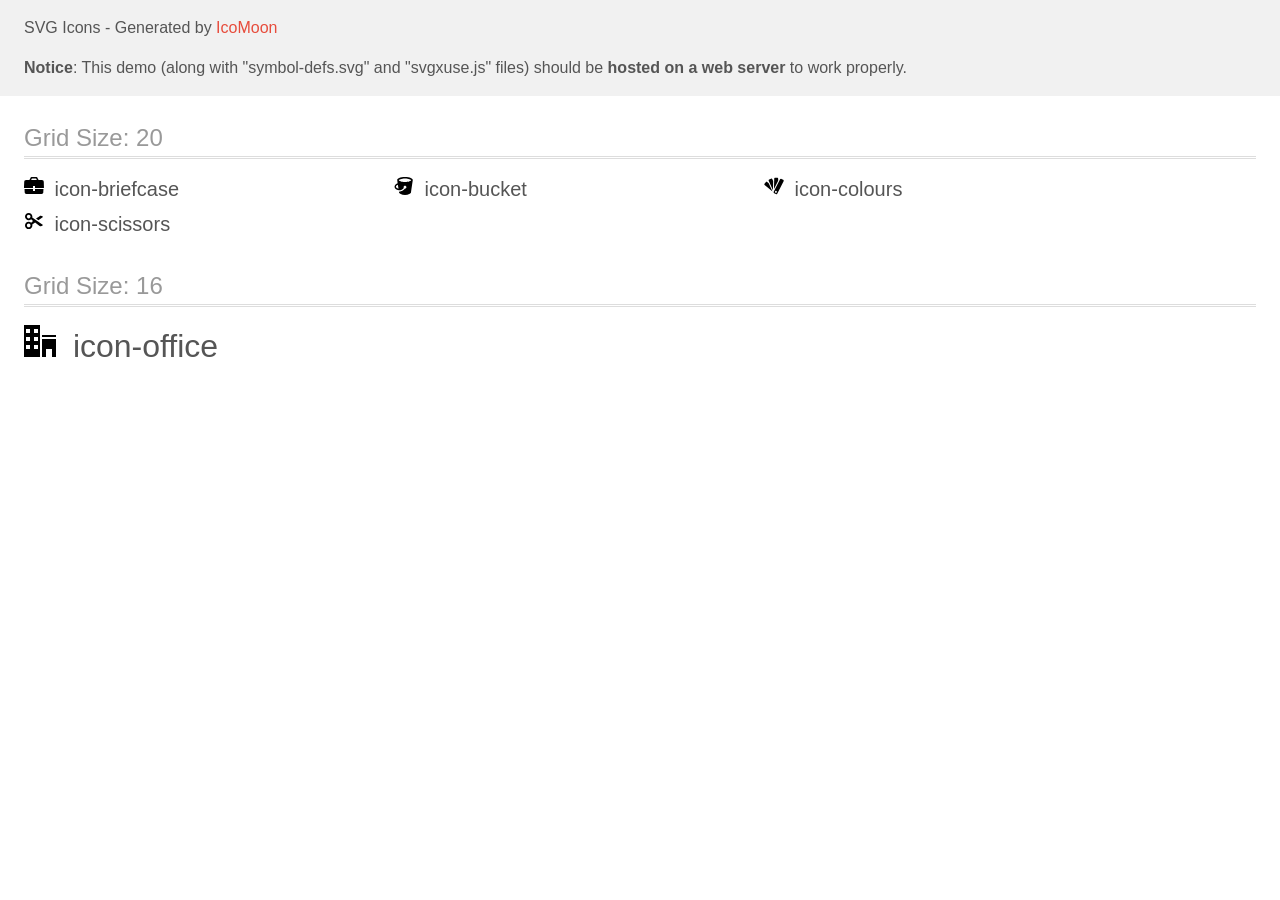
<file: css/fonts/icomoon/demo-external-svg.html>
<!doctype html>
<html>
<head>
    <title>IcoMoon - SVG Icons</title>
    <meta charset="utf-8">
    <meta name="viewport" content="width=device-width, initial-scale=1">
    <link rel="stylesheet" href="demo-files/demo.css">
    <link rel="stylesheet" href="style.css">
</head>
<body>
<header class="bgc1 clearfix">
<div class="mhl">
    <p>SVG Icons - Generated by <a href="https://icomoon.io/app">IcoMoon</a></p><p><strong>Notice</strong>: This demo (along with "symbol-defs.svg" and "svgxuse.js" files) should be <b>hosted on a web server</b> to work properly.</p>
</div>
</header>
    <div class="clearfix mhl ptl">
        <h1 class="mvm mtn fgc1">Grid Size: 20</h1>
        <div class="glyph fs1">
            <div class="clearfix pbs">
                <svg class="icon icon-briefcase"><use xlink:href="symbol-defs.svg#icon-briefcase"></use></svg><span class="name"> icon-briefcase</span>
            </div>
        </div>
        <div class="glyph fs1">
            <div class="clearfix pbs">
                <svg class="icon icon-bucket"><use xlink:href="symbol-defs.svg#icon-bucket"></use></svg><span class="name"> icon-bucket</span>
            </div>
        </div>
        <div class="glyph fs1">
            <div class="clearfix pbs">
                <svg class="icon icon-colours"><use xlink:href="symbol-defs.svg#icon-colours"></use></svg><span class="name"> icon-colours</span>
            </div>
        </div>
        <div class="glyph fs1">
            <div class="clearfix pbs">
                <svg class="icon icon-scissors"><use xlink:href="symbol-defs.svg#icon-scissors"></use></svg><span class="name"> icon-scissors</span>
            </div>
        </div>
  </div>
    <div class="clearfix mhl ptl">
        <h1 class="mvm mtn fgc1">Grid Size: 16</h1>
        <div class="glyph fs2">
            <div class="clearfix pbs">
                <svg class="icon icon-office"><use xlink:href="symbol-defs.svg#icon-office"></use></svg><span class="name"> icon-office</span>
            </div>
        </div>
  </div>
<script defer src="svgxuse.js"></script>
</body>
</html>
</file>
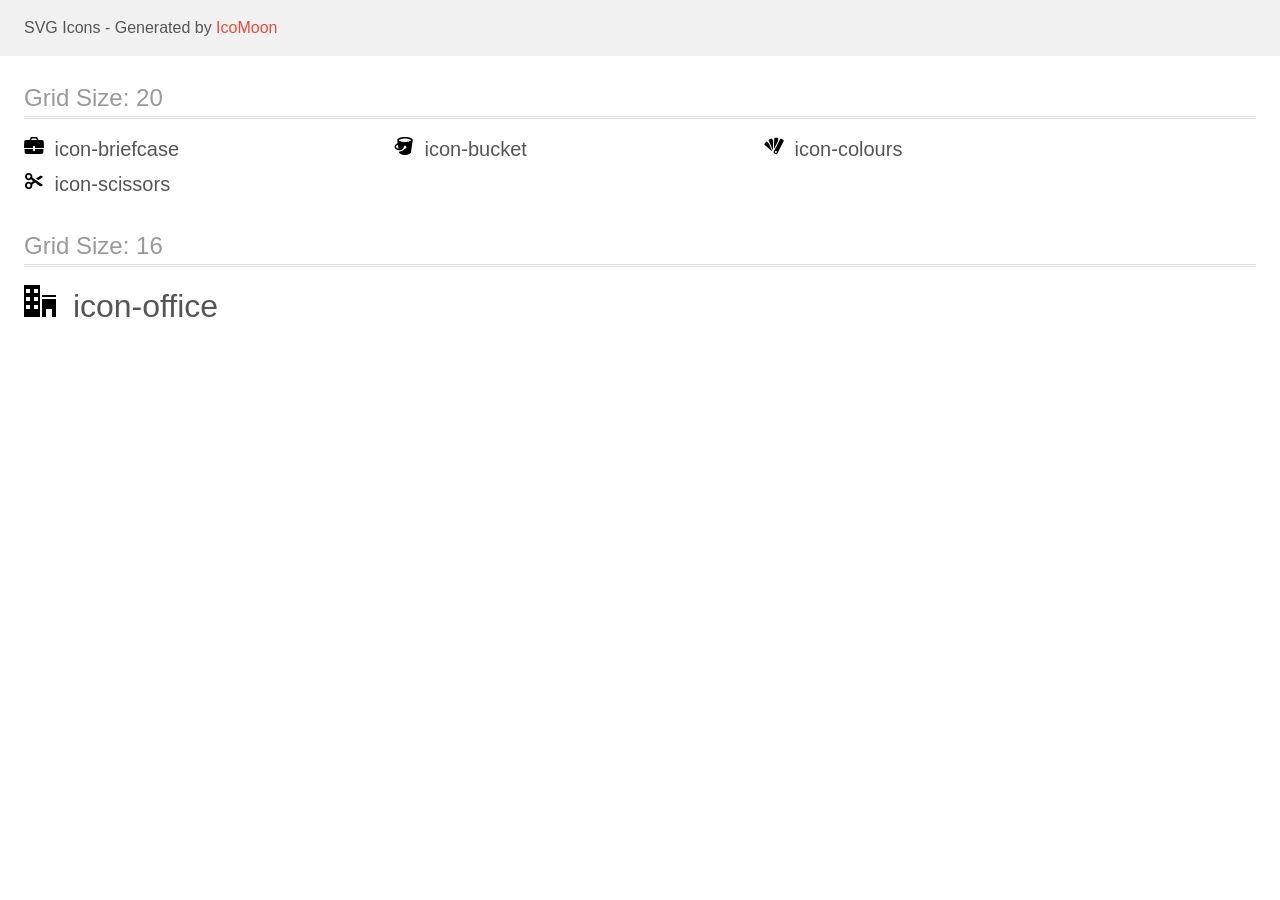
<file: css/fonts/icomoon/demo.html>
<!doctype html>
<html>
<head>
    <title>IcoMoon - SVG Icons</title>
    <meta charset="utf-8">
    <meta name="viewport" content="width=device-width, initial-scale=1">
    <link rel="stylesheet" href="demo-files/demo.css">
    <link rel="stylesheet" href="style.css">
</head>
<body>
<svg aria-hidden="true" style="position: absolute; width: 0; height: 0; overflow: hidden;" version="1.1" xmlns="http://www.w3.org/2000/svg" xmlns:xlink="http://www.w3.org/1999/xlink">
<defs>
<symbol id="icon-briefcase" viewBox="0 0 20 20">
<path d="M9 10h2v2h9c0 0-0.149-4.459-0.2-5.854-0.050-1.326-0.525-2.146-2-2.146h-3.208c-0.497-0.938-1.032-1.945-1.197-2.256-0.331-0.623-0.444-0.744-1.179-0.744h-4.433c-0.735 0-0.847 0.121-1.179 0.744-0.165 0.311-0.7 1.318-1.196 2.256h-3.209c-1.476 0-1.945 0.82-2 2.146s-0.199 5.854-0.199 5.854h9v-2zM7.649 2.916c0.23-0.432 0.308-0.516 0.817-0.516h3.067c0.509 0 0.588 0.084 0.816 0.516 0.086 0.16 0.318 0.6 0.575 1.084h-5.85c0.257-0.484 0.489-0.924 0.575-1.084zM11 15h-2v-2h-8.5c0 0 0.124 1.797 0.199 3.322 0.031 0.633 0.218 1.678 1.8 1.678h15.001c1.582 0 1.765-1.047 1.8-1.678 0.087-1.568 0.2-3.322 0.2-3.322h-8.5v2z"></path>
</symbol>
<symbol id="icon-bucket" viewBox="0 0 20 20">
<path d="M11 1c-4.908 0-7.998 1.592-7.79 2.95 0.060 0.389 0.225 1.945 0.434 3.273-2.405 0.934-3.202 2.449-3.095 3.684 0.127 1.461 1.441 3.025 4.328 3.295 1.648 0.154 3.631-0.75 4.916-2.295-0.122-0.207-0.193-0.45-0.193-0.707 0-0.774 0.627-1.4 1.4-1.4s1.4 0.627 1.4 1.4c0 0.762-0.61 1.381-1.369 1.398-1.529 1.973-3.858 3.164-6.064 3.025 0.051 0.324 0.070 0.947 0.096 1.113 0.090 0.579 2.347 2.26 5.937 2.264 3.59-0.004 5.847-1.685 5.938-2.263 0.088-0.577 1.641-11.409 1.852-12.787 0.208-1.358-2.883-2.95-7.79-2.95zM1.943 10.785c-0.055-0.643 0.455-1.498 1.924-2.139 0.211 1.34 0.441 2.797 0.643 4.074-1.604-0.313-2.498-1.149-2.567-1.935zM11 6.024c-3.59-0.002-6.137-1.334-6.137-1.832-0.002-0.494 2.547-1.79 6.137-1.788 3.59-0.002 6.139 1.294 6.137 1.788 0 0.498-2.547 1.83-6.137 1.832z"></path>
</symbol>
<symbol id="icon-colours" viewBox="0 0 20 20">
<path d="M3.179 5.998c-0.423-0.35-1.057-0.29-1.408 0.132l-1.277 1.539c-0.35 0.423-0.291 1.058 0.131 1.407l7.888 6.542-3.807-8.354-1.527-1.266zM7.013 2.683l-1.82 0.829c-0.499 0.228-0.722 0.825-0.495 1.324l4.25 9.325 0.213-9.179-0.822-1.804c-0.23-0.5-0.826-0.723-1.326-0.495zM14.211 2.887c0.013-0.55-0.427-1.010-0.976-1.023l-2-0.046c-0.549-0.013-1.009 0.427-1.022 0.976l-0.239 10.243 4.19-8.167 0.047-1.983zM19.191 3.837l-1.779-0.913c-0.489-0.25-1.096-0.055-1.347 0.434l-6.391 12.456c-0.251 0.489-0.056 1.096 0.434 1.347l1.779 0.913c0.489 0.251 1.095 0.056 1.346-0.433l6.391-12.456c0.251-0.491 0.056-1.097-0.433-1.348zM12.799 16.293c-0.252 0.492-0.855 0.686-1.346 0.434s-0.685-0.854-0.433-1.346 0.854-0.685 1.346-0.433c0.492 0.251 0.685 0.854 0.433 1.345z"></path>
</symbol>
<symbol id="icon-scissors" viewBox="0 0 20 20">
<path d="M8.38 5.59c0-2.038-1.652-3.69-3.69-3.69s-3.69 1.652-3.69 3.69c0 2.038 1.652 3.69 3.69 3.69 0.96 0 1.826-0.376 2.483-0.976l1.827 1.687 0.012 0.009-0.004 0.003-1.836 1.693c-0.656-0.6-1.522-0.976-2.482-0.976-2.038 0-3.69 1.652-3.69 3.69s1.652 3.69 3.69 3.69 3.69-1.652 3.69-3.69c0-0.297-0.044-0.582-0.111-0.858l2.844-1.991 4.127 3.065c2.212 1.549 3.76-0.663 3.76-0.663l-10.731-7.515c0.066-0.276 0.111-0.561 0.111-0.858zM4.69 7.39c-0.994 0-1.8-0.806-1.8-1.8s0.806-1.8 1.8-1.8 1.8 0.806 1.8 1.8-0.806 1.8-1.8 1.8zM4.69 16.21c-0.994 0-1.8-0.806-1.8-1.8s0.806-1.8 1.8-1.8 1.8 0.806 1.8 1.8-0.806 1.8-1.8 1.8zM19 6.038c0 0-1.548-2.212-3.76-0.663l-3.205 2.235 2.354 1.648 4.611-3.22z"></path>
</symbol>
<symbol id="icon-office" viewBox="0 0 32 32">
<path d="M0 32h16v-32h-16v32zM10 4h4v4h-4v-4zM10 12h4v4h-4v-4zM10 20h4v4h-4v-4zM2 4h4v4h-4v-4zM2 12h4v4h-4v-4zM2 20h4v4h-4v-4zM18 10h14v2h-14zM18 32h4v-8h6v8h4v-18h-14z"></path>
</symbol>
</defs>
</svg>

<header class="bgc1 clearfix">
<div class="mhl">
    <p>SVG Icons - Generated by <a href="https://icomoon.io/app">IcoMoon</a></p>
</div>
</header>
    <div class="clearfix mhl ptl">
        <h1 class="mvm mtn fgc1">Grid Size: 20</h1>
        <div class="glyph fs1">
            <div class="clearfix pbs">
                <svg class="icon icon-briefcase"><use xlink:href="#icon-briefcase"></use></svg><span class="name"> icon-briefcase</span>
            </div>
        </div>
        <div class="glyph fs1">
            <div class="clearfix pbs">
                <svg class="icon icon-bucket"><use xlink:href="#icon-bucket"></use></svg><span class="name"> icon-bucket</span>
            </div>
        </div>
        <div class="glyph fs1">
            <div class="clearfix pbs">
                <svg class="icon icon-colours"><use xlink:href="#icon-colours"></use></svg><span class="name"> icon-colours</span>
            </div>
        </div>
        <div class="glyph fs1">
            <div class="clearfix pbs">
                <svg class="icon icon-scissors"><use xlink:href="#icon-scissors"></use></svg><span class="name"> icon-scissors</span>
            </div>
        </div>
  </div>
    <div class="clearfix mhl ptl">
        <h1 class="mvm mtn fgc1">Grid Size: 16</h1>
        <div class="glyph fs2">
            <div class="clearfix pbs">
                <svg class="icon icon-office"><use xlink:href="#icon-office"></use></svg><span class="name"> icon-office</span>
            </div>
        </div>
  </div>
<script defer src="svgxuse.js"></script>
</body>
</html>
</file>
<file: css/style.css>
@charset "UTF-8";
*,
*::after,
*::before {
  margin: 0;
  padding: 0;
  box-sizing: inherit; }

html {
  box-sizing: border-box;
  font-size: 62.5%; }

body {
  font-family: "Nunito", sans-serif;
  font-family: "Lato", sans-serif;
  font-weight: 400;
  line-height: 1.7; }

.container {
  display: grid;
  grid-template-rows: 10vh 100vh min-content min-content repeat(3, min-content);
  grid-template-columns: [full-start] 1fr [center-start] repeat(8, [col-start] minmax(min-content, 14rem) [col-end]) [center-end] 1fr [full-end]; }
  @media only screen and (max-width: 50em) {
    .container {
      grid-template-rows: 65vh 75vh min-content min-content repeat(3, min-content); } }
  @media only screen and (max-width: 37.5em) {
    .container {
      grid-template-rows: 45vh 60vh min-content min-content repeat(3, min-content); } }

.properties-container {
  display: grid;
  grid-template-rows: 10vh 40vh min-content min-content repeat(3, min-content);
  grid-template-columns: [full-start] 1fr [center-start] repeat(8, [col-start] minmax(min-content, 14rem) [col-end]) [center-end] 1fr [full-end]; }

.single-listing {
  display: grid;
  grid-template-rows: 10vh 40vh min-content min-content repeat(3, min-content);
  grid-template-columns: [full-start] 1fr [center-start] 1fr repeat(8, [col-start] minmax(min-content, 14rem) [col-end]) 1fr [center-end] 1fr [full-end]; }

h1 {
  font-size: 2.4em;
  line-height: 1;
  margin-bottom: 0.5em; }

h2 {
  font-size: 2em; }

h3 {
  font-size: 1.5em;
  line-height: 1;
  margin-bottom: 1em; }

h6 {
  font-size: 1em;
  font-weight: bold;
  margin-bottom: 1.5em; }

.header {
  background-color: #f9f7f6;
  z-index: 100;
  box-shadow: 0 5px 15px rgba(0, 0, 0, 0.2);
  grid-column: full-start / full-end;
  display: grid;
  grid-auto-flow: column;
  grid-gap: 2.5em;
  padding: 0 40px; }
  .header__logo {
    display: grid;
    justify-content: start;
    align-content: center; }
    @media only screen and (max-width: 50em) {
      .header__logo {
        align-self: center;
        justify-self: center;
        grid-column: 1 / 3; } }
    .header__logo--img {
      height: 6rem;
      margin-left: 2rem;
      transition: all .2s; }
      @media only screen and (max-width: 37.5em) {
        .header__logo--img {
          height: 10rem;
          margin-left: 1rem;
          margin-bottom: 6rem; } }
    .header__logo--img:hover {
      transform: scale(1.1); }
  .header__nav {
    display: grid;
    grid-auto-flow: column;
    justify-content: right;
    align-content: center;
    grid-gap: 3rem;
    list-style: none; }
    @media only screen and (max-width: 50em) {
      .header__nav {
        align-self: center;
        justify-self: center;
        grid-column: 3 / -1;
        grid-auto-flow: row; } }
    .header__nav--link:link, .header__nav--link:visited {
      color: #990606;
      text-decoration: none; }
    .header__nav--link-1:active {
      background-color: #ee8585; }
    .header__nav--link:hover {
      color: #990606; }
  .header__item {
    font-size: 1.8rem;
    font-weight: 700;
    transition: all .2s; }
    @media only screen and (max-width: 37.5em) {
      .header__item {
        font-size: 1.1rem;
        margin-top: -8rem;
        font-weight: 700;
        transition: all .2s; } }
  .header__item:hover {
    transform: scale(1.1); }

.banner {
  background-image: url(../img/hero.jpeg);
  background-size: cover;
  background-position: center;
  grid-column: full-start / full-end;
  display: grid;
  grid-template-columns: repeat(10, 1fr);
  grid-template-rows: repeat(10, 1fr);
  align-items: center; }
  .banner__hero {
    background-color: rgba(73, 5, 5, 0.4);
    grid-column: 4 / 8;
    grid-row: 4 / 6;
    padding: 2rem 1rem;
    text-align: center;
    text-transform: capitalize;
    letter-spacing: .3rem;
    color: whitesmoke;
    transition: all .3s; }
    @media only screen and (max-width: 37.5em) {
      .banner__hero {
        padding: 3rem;
        margin-top: 8.4rem; } }
    .banner__hero__hero-listing {
      background-color: rgba(238, 133, 133, 0.4);
      grid-column: 4 / 8;
      grid-row: 4 / 6;
      padding: 2rem 1rem;
      text-align: center;
      text-transform: capitalize;
      letter-spacing: .3rem;
      color: whitesmoke;
      transition: all .3s; }
      @media only screen and (max-width: 37.5em) {
        .banner__hero__hero-listing {
          padding: 3rem;
          margin-top: 8.4rem; } }
  .banner__text {
    font-size: 2.2rem;
    margin-bottom: 1.2rem;
    font-weight: 400; }
    @media only screen and (max-width: 37.5em) {
      .banner__text {
        font-size: 1.2rem; } }
  @media only screen and (max-width: 37.5em) {
    .banner__heading {
      font-size: 2rem; } }
  .banner__btn {
    text-transform: uppercase;
    text-decoration: none;
    padding: .5rem .9rem;
    border: 3px solid #ee8585;
    display: inline-block;
    font-size: 1.8rem;
    color: currentColor;
    background: #990606;
    transition: all .3s; }
    @media only screen and (max-width: 37.5em) {
      .banner__btn {
        font-size: 1.2rem; } }
  .banner__btn-listing {
    text-transform: uppercase;
    text-decoration: none;
    padding: .5rem .9rem;
    border: 3px solid #af9a7d;
    display: inline-block;
    font-size: 1.8rem;
    color: #550202;
    background: #f9f7f6;
    transition: all .3s; }
    @media only screen and (max-width: 37.5em) {
      .banner__btn-listing {
        font-size: 1.2rem; } }
  .banner__btn:hover {
    background: transparent;
    color: whitesmoke; }

.banner-listing {
  background-image: url(../img/apart-8.jpg);
  background-size: cover;
  background-position: center;
  grid-column: full-start / full-end;
  display: grid;
  grid-template-columns: repeat(10, 1fr);
  grid-template-rows: repeat(10, 1fr);
  align-items: center; }

.services {
  grid-column: center-start / center-end;
  padding: 10rem 0;
  text-align: center; }
  @media only screen and (max-width: 37.5em) {
    .services {
      padding: 10rem 1.6rem; } }

.service {
  display: grid;
  grid-template-columns: repeat(auto-fit, minmax(25rem, 1fr));
  grid-row-gap: 2rem;
  grid-column-gap: 3rem; }
  .service__icon {
    width: 5rem;
    height: 5rem;
    margin-bottom: 2rem;
    fill: #990606;
    transition: all .3s; }
  .service__icon:hover {
    transform: translateY(-1.2rem) scale(1.03); }
  .service__heading-4 {
    font-size: 1.9rem;
    color: #ee8585; }
  .service__text {
    font-size: 1.7rem;
    font-weight: 300; }

.section-title {
  text-align: center;
  margin-bottom: 5rem; }

.title__text h2 {
  font-size: 2.5rem;
  letter-spacing: .5rem;
  text-transform: capitalize;
  color: #990606;
  font-weight: 700; }

.under-line {
  width: 7rem;
  height: .5rem;
  background-color: #ee8585;
  margin: 0 auto; }

.apartment__price, .apartment__rooms, .apartment__location {
  font-size: 1.4rem;
  margin: 0 1rem;
  color: #990606; }

.apartment__rooms .left, .apartment__location .left, .apartment__price .left {
  float: right; }

.apartments {
  background-color: #f9f7f6;
  grid-column: full-start / full-end;
  display: grid;
  grid-template-columns: [full-start] 1fr [center-start] repeat(8, [col-start] minmax(min-content, 14rem) [col-end]) [center-end] 1fr [full-end]; }

.innner-container {
  grid-column: center-start / center-end;
  padding: 10rem 0;
  margin-bottom: 3rem; }
  @media only screen and (max-width: 37.5em) {
    .innner-container {
      padding: 10rem 1.6rem; } }

.inner-content {
  display: grid;
  grid-template-columns: repeat(auto-fit, minmax(28rem, 1fr));
  grid-gap: 3rem; }

.apartment {
  background-color: #fff;
  box-shadow: 0 1.5rem 4rem rgba(0, 0, 0, 0.15);
  border-radius: .5rem;
  overflow: hidden;
  transition: all .3s;
  border: 1px solid #D7D7D7; }
  .apartment__img {
    width: 100%; }
  .apartment__title {
    background-color: #990606;
    padding: 1.25rem;
    font-size: 1.6rem;
    text-align: center;
    margin: 0 3rem;
    color: whitesmoke;
    transform: translateY(-63%);
    font-family: "Josefin Sans", sans-serif; }
  .apartment__rooms {
    padding-bottom: 1rem; }
  .apartment__rooms .rooms_back {
    width: 20%;
    height: 20%;
    text-align: center;
    background-color: #990606;
    padding: .5rem;
    border-radius: 12%;
    color: whitesmoke; }
  .apartment__text {
    font-size: 1.6rem;
    text-align: center;
    margin: 1.1rem;
    font-weight: 300; }

.apartment:hover {
  transform: translateY(-1.1rem) scale(1.01); }

.testimonials {
  grid-column: center-start / center-end; }
  .testimonials__container {
    display: grid;
    grid-template-columns: repeat(auto-fit, minmax(20rem, 1fr));
    grid-gap: 3rem;
    padding: 10rem 0; }
    @media only screen and (max-width: 37.5em) {
      .testimonials__container {
        padding: 10rem 1.6rem; } }
  .testimonials__section-title {
    margin-bottom: auto;
    padding-top: 5rem; }
  .testimonials__card {
    border: 1px solid #D7D7D7;
    padding: 3px;
    border-radius: 10px;
    position: relative; }
  .testimonials__card:hover {
    box-shadow: 0 0.5rem 0.5rem rgba(0, 0, 0, 0.16);
    border-radius: 10px; }
  .testimonials__card img {
    padding: 3px;
    margin-bottom: 4px; }
  .testimonials__img {
    position: absolute;
    top: 16%;
    left: 50%;
    transform: translate(-50%, -50%);
    width: 6rem;
    display: inline-block;
    border-radius: 50%; }
  .testimonials__icon {
    position: absolute;
    top: 25%;
    left: 1%;
    width: 3rem;
    height: 3rem;
    margin-bottom: 2rem;
    fill: #990606;
    transition: all .3s;
    z-index: 1; }
  .testimonials__text {
    padding-top: 7.5rem;
    margin: 1rem;
    font-size: 1.3rem;
    text-align: center;
    font-weight: 300; }
  .testimonials__title {
    font-size: 1.8rem;
    font-weight: 300;
    text-align: center;
    margin-bottom: 1.4rem;
    color: #990606; }

.gallery {
  grid-column: full-start / full-end;
  display: grid;
  grid-template: repeat(7, 5vw)/repeat(8, 1fr);
  grid-gap: 1.5rem; }
  .gallery__image--1 {
    grid-column: 1 / 3;
    grid-row: 1 / 4; }
  .gallery__image--2 {
    grid-column: 3 / 4;
    grid-row: 1 / 3; }
  .gallery__image--3 {
    grid-column: 4 / 6;
    grid-row: 1 / 3; }
  .gallery__image--4 {
    grid-column: 6 / 7;
    grid-row: 1 / 4; }
  .gallery__image--5 {
    grid-column: 7 / -1;
    grid-row: 1 / 3; }
  .gallery__image--6 {
    grid-column: 1 / 3;
    grid-row: 4 / 6; }
  .gallery__image--7 {
    grid-column: 3 / 5;
    grid-row: 3 / 6; }
  .gallery__image--8 {
    grid-column: 1 / 2;
    grid-row: 6 / -1; }
  .gallery__image--9 {
    grid-column: 5 / 6;
    grid-row: 3 / 5; }
  .gallery__image--10 {
    grid-column: 2 / 4;
    grid-row: 6 / -1; }
  .gallery__image--11 {
    grid-column: 4 / 5;
    grid-row: 6 / -1; }
  .gallery__image--12 {
    grid-column: 6 / 7;
    grid-row: 4 / 5; }
  .gallery__image--13 {
    grid-column: 7 / -1;
    grid-row: 3 / 6; }
  .gallery__image--14 {
    grid-column: 5 / 7;
    grid-row: 5 / -1; }
  .gallery__image--15 {
    grid-column: 7 / -1;
    grid-row: 6 / -1; }
  .gallery__img-item {
    width: 100%;
    height: 100%;
    display: block;
    object-fit: cover; }

.footer {
  background-color: #101d2c;
  padding-top: 5rem;
  grid-column: full-start / full-end;
  display: grid;
  grid-template-columns: [full-start] 1fr [center-start] repeat(8, [col-start] minmax(min-content, 14rem) [col-end]) [center-end] 1fr [full-end];
  grid-gap: 3rem; }
  .footer__content {
    grid-column: center-start / center-end;
    display: grid;
    grid-template-columns: repeat(auto-fit, minmax(25rem, 1fr));
    grid-gap: 3rem; }
  .footer__card {
    color: whitesmoke; }
  .footer__logo--img {
    height: 17rem; }
  .footer__text {
    font-size: 1.8rem;
    font-weight: 400;
    margin: 3rem; }
  .footer__copyright {
    font-size: 1.4rem;
    font-weight: 700;
    margin: 3rem; }
  .footer__items {
    list-style: none;
    text-decoration: none;
    transition: all .3s; }
  .footer__underline {
    margin-bottom: 3rem;
    background: whitesmoke;
    width: 10rem; }
  .footer__item {
    font-size: 1.6rem;
    font-weight: 700;
    transition: all .3s;
    margin-bottom: 1.2rem;
    text-align: center; }
    .footer__item--link:link, .footer__item--link:visited {
      color: whitesmoke;
      text-decoration: none; }
  .footer__item:hover {
    transform: scale(1.1); }
  .footer__item--link {
    padding: 3rem; }
  .footer__header--text {
    font-size: 1.8rem;
    text-align: center;
    padding-bottom: 1rem; }
    @media only screen and (max-width: 31.25em) {
      .footer__header--text {
        margin-right: 2rem; } }
  .footer__social--icons {
    display: grid;
    grid-template-columns: repeat(5, 1fr);
    text-align: center;
    transition: all .3s; }
    @media only screen and (max-width: 31.25em) {
      .footer__social--icons {
        grid-auto-flow: row;
        display: block;
        text-align: center;
        padding: 2.3rem 12rem;
        margin: auto;
        margin-bottom: 2rem; } }
  .footer__icon {
    width: 5rem;
    height: 5rem;
    display: inline-block;
    transition: all .3s;
    padding: 1rem;
    background-color: whitesmoke;
    border-radius: 50%;
    margin-left: 1rem; }
    @media only screen and (max-width: 37.5em) {
      .footer__icon {
        width: 6rem;
        height: 6rem;
        display: block;
        text-align: center;
        padding: 1.4rem;
        margin-left: -5rem;
        margin-right: 9rem;
        margin-bottom: 2rem;
        fill: whitesmoke; } }
    @media only screen and (max-width: 31.25em) {
      .footer__icon {
        width: 2rem;
        height: 2rem;
        display: block;
        text-align: center;
        padding: 2.3rem;
        margin-right: 1rem 2rem;
        margin-bottom: 2rem;
        fill: whitesmoke;
        background-color: transparent; } }
    .footer__icon--link {
      width: 2rem;
      height: 3rem;
      fill: #101d2c; }
      @media only screen and (max-width: 31.25em) {
        .footer__icon--link {
          fill: whitesmoke;
          margin-left: -4rem; } }
  .footer__icon:hover {
    background-color: #101d2c;
    color: whitesmoke;
    transform: translateY(-1.2rem) scale(1.03); }
  .footer__icon:hover .footer__icon--link {
    fill: whitesmoke; }

.card-content__price, .card-content__size, .card-content__rooms, .card-content__beds, .card-content__location {
  display: flex;
  align-items: center; }
  .card-content__price p, .card-content__size p, .card-content__rooms p, .card-content__beds p, .card-content__location p {
    font-size: 1.2rem;
    font-weight: 400; }

.properties-section {
  padding: 5rem;
  grid-column: full-start / full-end;
  display: grid;
  grid-template-columns: [full-start] 1fr [center-start] repeat(8, [col-start] minmax(min-content, 14rem) [col-end]) [center-end] 1fr [full-end];
  grid-column-gap: 2rem; }
  .properties-section__aside {
    grid-column: full-start / 3;
    display: grid;
    grid-template-columns: repeat(2, minmax(13rem, 1fr));
    grid-template-rows: repeat(6, min-content);
    justify-content: center; }
  .properties-section .aside__card {
    border: 0.6px solid #D7D7D7;
    display: flex;
    justify-content: center;
    align-items: center; }
  .properties-section .aside__icon {
    width: 5rem;
    height: 5rem;
    margin-bottom: 2rem;
    margin-top: 1rem;
    fill: #990606;
    transition: all .3s; }
  .properties-section .aside__icon:hover {
    transform: translateY(-1.01rem) scale(1.03); }
  .properties-section .aside__text {
    border: 0.6px solid #D7D7D7;
    display: flex;
    justify-content: center;
    align-items: center; }
  .properties-section .aside__text--head {
    font-size: 1rem;
    color: #990606;
    font-weight: 700;
    text-transform: uppercase; }
  .properties-section__main-section {
    grid-column: 3 / full-end; }
  .properties-section__card-content {
    box-shadow: 0 0.4rem 0.8rem 0 rgba(0, 0, 0, 0.12), 0 0.2rem 0.4rem 0 rgba(0, 0, 0, 0.08);
    margin-bottom: 1rem;
    display: grid;
    grid-template-columns: 35rem minmax(28rem, 1fr);
    grid-column-gap: 2rem;
    grid-row-gap: 3rem;
    border-radius: .4rem;
    overflow: hidden; }
    .properties-section__card-content--img {
      border-radius: .2rem;
      width: 100%;
      height: 100%; }

.card-content__title-holder {
  display: flex;
  justify-content: space-between;
  margin-top: .5rem; }

.card-content__title {
  font-size: 1.8rem;
  text-transform: capitalize;
  color: #990606; }
  .card-content__title--link:link, .card-content__title--link:visited {
    color: #990606; }

.card-content__title a {
  text-decoration: none; }

.card-content__text {
  margin-top: 2rem;
  font-size: 1.4rem;
  text-shadow: 1em; }
  .card-content__text--inner {
    display: grid;
    margin-top: 3.4rem;
    grid-template-columns: repeat(5, 1fr);
    justify-items: center;
    grid-row-gap: 3.5rem; }

.listing__icon {
  width: 2rem;
  height: 2rem;
  fill: #990606;
  margin-right: 1rem; }

.favourite__icon {
  width: 2rem;
  height: 2rem;
  fill: #e97451;
  margin-right: 4rem; }

.single-property-images {
  padding: 5rem;
  grid-column: center-start / center-end;
  display: grid; }
  .single-property-images__gallery {
    display: grid;
    grid-template: repeat(5, 4vw)/repeat(11, 1fr);
    grid-gap: 1.2rem; }
  .single-property-images__header {
    padding: 2rem;
    margin-bottom: 2rem; }
  .single-property-images__image--1 {
    grid-column: 1 / 6;
    grid-row: 1 / -1; }
  .single-property-images__image--2 {
    grid-column: 6 / 9;
    grid-row: 1 / 4; }
  .single-property-images__image--3 {
    grid-column: 9 / -1;
    grid-row: 1 / 4; }
  .single-property-images__image--4 {
    grid-column: 6 / 9;
    grid-row: 4 / -1; }
  .single-property-images__image--5 {
    grid-column: 9 / -1;
    grid-row: 4 / -1; }
  .single-property-images__img-item {
    display: block;
    width: 100%;
    height: 100%;
    border-radius: 4px;
    object-fit: cover; }
  .single-property-images__img-item:hover {
    opacity: 0.9;
    filter: brightness(50%); }
  .single-property-images__icons-link {
    margin: 1.4rem;
    width: 3rem;
    height: 3rem; }
    .single-property-images__icons-link--fb {
      fill: #1877F2; }
    .single-property-images__icons-link--whatsapp {
      fill: #1DD03F; }
    .single-property-images__icons-link--twitter {
      fill: #1DA1F2; }
    .single-property-images__icons-link--insta {
      fill: #dc2; }
    .single-property-images__icons-link--linkedin {
      fill: #0A66C2; }
  .single-property-images__link-item {
    text-decoration: none; }

.header__title {
  margin-bottom: 1.4rem; }

.header__heading {
  font-size: 2.8rem;
  letter-spacing: .3rem;
  font-weight: 300; }

.header__share {
  display: flex;
  justify-content: space-between;
  font-size: 1.3rem;
  font-weight: 700; }
  .header__share h4 {
    font-size: 1.7rem;
    font-weight: 300;
    color: #aaa; }

.property-details {
  padding: 4rem;
  margin-bottom: 4rem;
  grid-column: center-start / center-end;
  display: grid;
  grid-template-columns: 54vw 1fr;
  grid-gap: 1.5rem; }
  .property-details__content-details--title {
    font-size: 2.8rem;
    letter-spacing: .3rem;
    font-weight: 300;
    margin-bottom: 3rem;
    color: #990606; }
  .property-details__content-details--desc-title {
    font-size: 2rem;
    letter-spacing: .3rem;
    font-weight: 300;
    margin-bottom: 3rem;
    color: #990606; }
  .property-details__card-features {
    display: flex;
    justify-content: space-between;
    margin-right: 9rem; }
  .property-details__text {
    font-size: 1.6rem;
    margin-bottom: 3rem;
    line-height: 1.8em;
    font-weight: 300; }
  .property-details__amenities-list {
    list-style: none;
    font-size: 1.8rem;
    margin-left: 2.2rem; }
    .property-details__amenities-list--item {
      font-weight: 300; }
    .property-details__amenities-list--item::before {
      content: "▪";
      color: #dd6749;
      font-weight: bold;
      display: inline-block;
      width: 1em;
      margin-left: -1em; }
  .property-details__side {
    padding-top: 2rem; }
    .property-details__side-content {
      background-color: #f9f7f6;
      display: grid;
      grid-template-columns: minmax(3rem, 1fr) 1fr;
      grid-gap: 1rem;
      margin-bottom: 1.5rem; }
    .property-details__side--text-content {
      display: flex;
      flex-direction: column;
      justify-content: space-between;
      margin: 1rem; }
    .property-details__side--title, .property-details__side--price, .property-details__side--location {
      font-size: 1.5rem;
      font-weight: 300; }
    .property-details__side--icon {
      width: 1.5rem;
      height: 1.5rem;
      margin-left: -1rem;
      margin-right: .3rem;
      fill: #990606; }
  .property-details__side-image--item {
    display: block;
    object-fit: fill;
    width: 100%;
    height: 100%; }
  .property-details__side-image--item:hover {
    opacity: 0.9;
    filter: brightness(50%); }

.card-features__icon {
  width: 4rem;
  height: 4rem;
  fill: #990606;
  margin-right: 1rem; }

.card-features__icon--text {
  font-size: 1.4rem;
  margin-bottom: 3rem;
  font-weight: 300; }
</file>
<file: css/fonts/icomoon/demo-files/demo.css>
body {
  padding: 0;
  margin: 0;
  font-family: sans-serif;
  font-size: 1em;
  line-height: 1.5;
  color: #555;
  background: #fff;
}
h1 {
  font-size: 1.5em;
  font-weight: normal;
  box-shadow: 0 1px #ddd, 0 2px #fff, 0 3px #ddd;
}
small {
  font-size: .66666667em;
}
a {
  color: #e74c3c;
  text-decoration: none;
}
a:hover, a:focus {
  box-shadow: 0 1px #e74c3c;
}
.bshadow0, input {
  box-shadow: inset 0 -2px #e7e7e7;
}
input:hover {
  box-shadow: inset 0 -2px #ccc;
}
input, fieldset {
  font-size: 1em;
  margin: 0;
  padding: 0;
  border: 0;
}
input {
  color: inherit;
  line-height: 1.5;
  height: 1.5em;
  padding: .25em 0;
}
input:focus {
  outline: none;
  box-shadow: inset 0 -2px #449fdb;
}
.glyph {
  font-size: 16px;
  margin-right: 1.5em;
  float: left;
  width: 17em;
}
svg {
  color: #000;
}
.liga {
  width: 80%;
  width: calc(100% - 2.5em);
}
.talign-right {
  text-align: right;
}
.talign-center {
  text-align: center;
}
.bgc1 {
  background: #f1f1f1;
}
.fgc0 {
  color: #000;
}
.fgc1 {
  color: #999;
}
p {
  margin-top: 1em;
  margin-bottom: 1em;
}
.mvm {
  margin-top: .75em;
  margin-bottom: .75em;
}
.mtn {
  margin-top: 0;
}
.mtl, .mal {
  margin-top: 1.5em;
}
.mbl, .mal {
  margin-bottom: 1.5em;
}
.mal, .mhl {
  margin-left: 1.5em;
  margin-right: 1.5em;
}
.mhmm {
  margin-left: 1em;
  margin-right: 1em;
}
.ptl {
  padding-top: 1.5em;
}
.pbs, .pvs {
  padding-bottom: .25em;
}
.pvs, .pts {
  padding-top: .25em;
}
.unit {
  float: left;
}
.unitRight {
  float: right;
}
.size1of2 {
  width: 50%;
}
.size1of1 {
  width: 100%;
}
.clearfix:before, .clearfix:after {
  content: " ";
  display: table;
}
.clearfix:after {
  clear: both;
}
.hidden-true {
  display: none;
}
.textbox0 {
  width: 3em;
  background: #f1f1f1;
  padding: .25em .5em;
  line-height: 1.5;
  height: 1.5em;
}
.fs0 {
  font-size: 16px;
}
.fs1 {
  font-size: 20px;
}
.fs2 {
  font-size: 32px;
}
.name {
  margin-left: .25em;
}
</file>
<file: css/fonts/icomoon/style.css>
.icon {
  display: inline-block;
  width: 1em;
  height: 1em;
  stroke-width: 0;
  stroke: currentColor;
  fill: currentColor;
}

/* ==========================================
Single-colored icons can be modified like so:
.icon-name {
  font-size: 32px;
  color: red;
}
========================================== */
</file>
